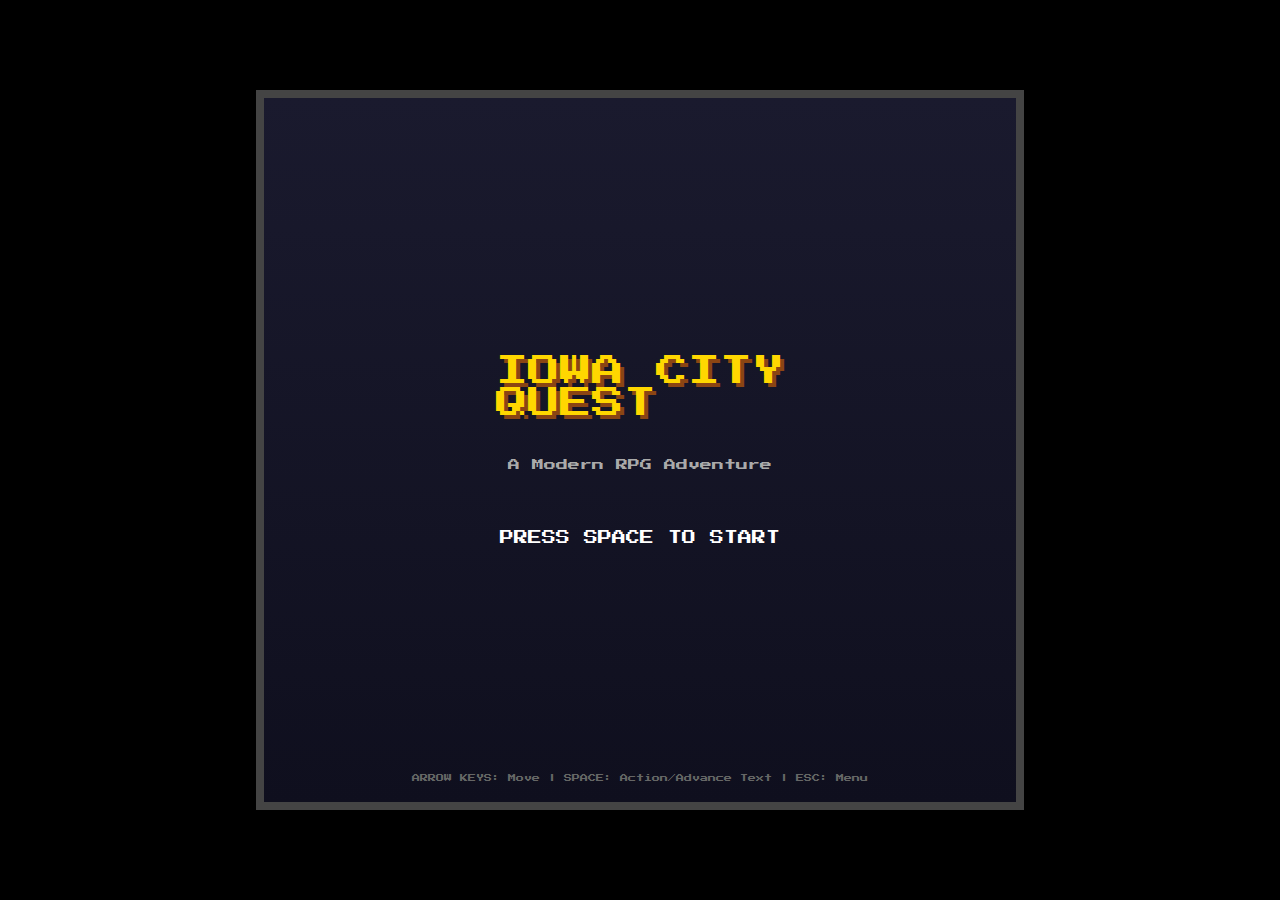
<file: index.html>
<!DOCTYPE html>
<html lang="en">
<head>
  <meta charset="UTF-8">
  <meta name="viewport" content="width=device-width, initial-scale=1.0">
  <title>Iowa City Quest - A NES RPG Adventure</title>
  <link rel="icon" type="image/svg+xml" href="data:image/svg+xml,<svg xmlns='http://www.w3.org/2000/svg' viewBox='0 0 100 100'><text y='.9em' font-size='90'>🎮</text></svg>">
  <link rel="stylesheet" href="game.css">
</head>
<body>
  <div id="game-container">
    <div id="title-screen">
      <div class="title">IOWA CITY<br>QUEST</div>
      <div class="subtitle">A Modern RPG Adventure</div>
      <div class="start-text" id="start-text">PRESS SPACE TO START</div>
      <div class="controls" id="controls-text">
        ARROW KEYS: Move | SPACE: Action/Advance Text | ESC: Menu
      </div>
    </div>
    <canvas id="game-canvas"></canvas>
  </div>
  
  <div class="mobile-controls" id="mobile-controls">
    <div class="dpad">
      <div class="dpad-btn dpad-up" data-key="up"><span class="dpad-arrow">↑</span></div>
      <div class="dpad-btn dpad-down" data-key="down"><span class="dpad-arrow">↓</span></div>
      <div class="dpad-btn dpad-left" data-key="left"><span class="dpad-arrow">↑</span></div>
      <div class="dpad-btn dpad-right" data-key="right"><span class="dpad-arrow">↑</span></div>
    </div>
    <div class="action-buttons">
      <div class="action-btn btn-action" data-key="action">A</div>
      <div class="action-btn btn-menu" data-key="menu">M</div>
    </div>
  </div>

  <script type="module" src="js/main.js"></script>
</body>
</html>
</file>
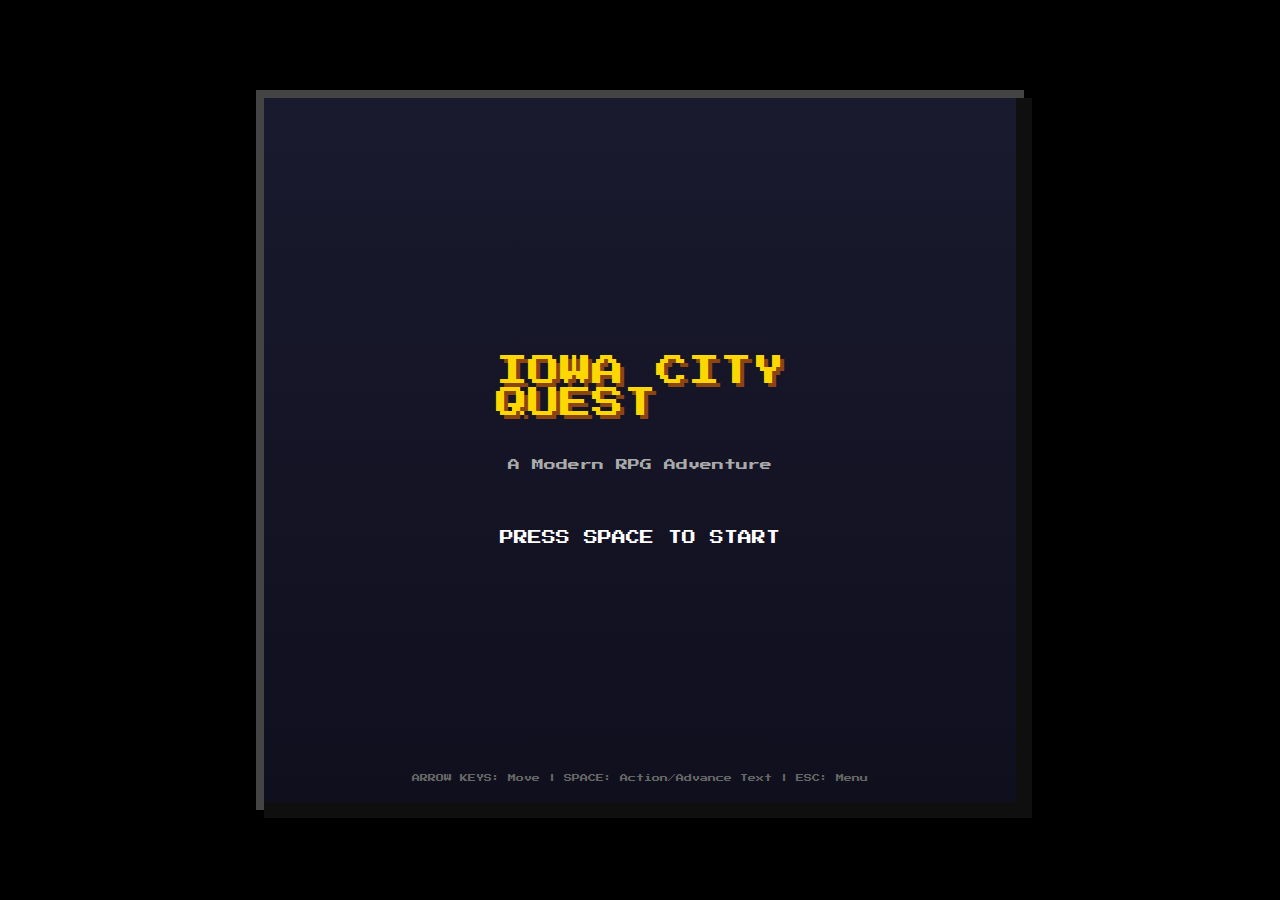
<file: iowa-city-quest.html>
<!DOCTYPE html>
<html lang="en">
<head>
  <meta charset="UTF-8">
  <meta name="viewport" content="width=device-width, initial-scale=1.0">
  <title>Iowa City Quest - A NES RPG Adventure</title>
  <style>
    @import url('https://fonts.googleapis.com/css2?family=Press+Start+2P&display=swap');
    
    * {
      margin: 0;
      padding: 0;
      box-sizing: border-box;
    }
    
    body {
      background: #000;
      display: flex;
      justify-content: center;
      align-items: center;
      min-height: 100vh;
      font-family: 'Press Start 2P', monospace;
      image-rendering: pixelated;
      image-rendering: -moz-crisp-edges;
      image-rendering: crisp-edges;
    }
    
    #game-container {
      position: relative;
      width: 768px;
      height: 720px;
      background: #000;
      border: 8px solid #444;
      box-shadow: 0 0 40px rgba(0, 0, 0, 0.8);
    }
    
    canvas {
      display: block;
      image-rendering: pixelated;
      image-rendering: -moz-crisp-edges;
      image-rendering: crisp-edges;
      -ms-interpolation-mode: nearest-neighbor;
      position: relative;
      z-index: 1;
    }
    
    @media (min-width: 769px) {
      canvas {
        width: 768px;
        height: 720px;
      }
    }
    
    @media (max-width: 768px) {
      body {
        padding: 0;
        margin: 0;
        overflow-y: auto;
        overflow-x: hidden;
        -webkit-overflow-scrolling: touch;
      }
      
      #container {
        width: 100vw;
        display: flex;
        flex-direction: column;
        align-items: center;
        padding-bottom: 220px;
      }
      
      canvas {
        width: 100vw;
        height: auto;
      }
    }
    
    .mobile-controls {
      display: none;
      position: fixed;
      bottom: 0;
      left: 0;
      right: 0;
      width: 100vw;
      height: 200px;
      background: rgba(0, 0, 0, 0.95);
      touch-action: none;
      user-select: none;
      -webkit-user-select: none;
      z-index: 1000;
    }
    
    .mobile-controls.active {
      display: block;
    }
    
    .dpad {
      position: absolute;
      left: 30px;
      top: 50%;
      transform: translateY(-50%);
      width: 120px;
      height: 120px;
    }
    
    .dpad-btn {
      position: absolute;
      width: 40px;
      height: 40px;
      background: rgba(255, 255, 255, 0.3);
      border: 2px solid rgba(255, 255, 255, 0.6);
      border-radius: 4px;
      display: flex;
      align-items: center;
      justify-content: center;
      font-size: 20px;
      color: white;
      font-weight: bold;
      touch-action: none;
      z-index: 1001;
    }
    
    .dpad-btn:active {
      background: rgba(255, 255, 255, 0.6);
    }
    
    .dpad-up { top: 0; left: 40px; }
    .dpad-down { bottom: 0; left: 40px; }
    .dpad-left { top: 40px; left: 0; }
    .dpad-right { top: 40px; right: 0; }
    
    .action-buttons {
      position: absolute;
      right: 30px;
      top: 50%;
      transform: translateY(-50%);
      width: 140px;
      height: 80px;
      z-index: 1001;
    }
    
    .action-btn {
      position: absolute;
      width: 60px;
      height: 60px;
      background: rgba(255, 200, 0, 0.4);
      border: 2px solid rgba(255, 200, 0, 0.8);
      border-radius: 50%;
      display: flex;
      align-items: center;
      justify-content: center;
      font-size: 12px;
      color: white;
      font-weight: bold;
      touch-action: none;
      font-family: 'Press Start 2P', monospace;
      z-index: 1002;
    }
    
    .action-btn:active {
      background: rgba(255, 200, 0, 0.7);
    }
    
    .btn-action { top: 10px; right: 0; }
    .btn-menu { top: 10px; right: 80px; }
    
    #title-screen {
      position: absolute;
      top: 0;
      left: 0;
      width: 100%;
      height: 100%;
      background: linear-gradient(180deg, #1a1a2e 0%, #0f0f1e 100%);
      display: flex;
      flex-direction: column;
      justify-content: center;
      align-items: center;
      color: #fff;
      z-index: 10;
      animation: fadeIn 1s;
    }
    
    #title-screen.hidden {
      display: none;
    }
    
    @keyframes fadeIn {
      from { opacity: 0; }
      to { opacity: 1; }
    }
    
    @keyframes blink {
      0%, 49% { opacity: 1; }
      50%, 100% { opacity: 0; }
    }
    
    .title {
      font-size: 32px;
      color: #ffd700;
      text-shadow: 4px 4px #8b4513;
      margin-bottom: 40px;
      animation: pulse 2s infinite;
    }
    
    @keyframes pulse {
      0%, 100% { transform: scale(1); }
      50% { transform: scale(1.05); }
    }
    
    .subtitle {
      font-size: 12px;
      color: #aaa;
      margin-bottom: 60px;
    }
    
    .start-text {
      font-size: 14px;
      color: #fff;
      animation: blink 1.5s infinite;
    }
    
    .controls {
      position: absolute;
      bottom: 20px;
      font-size: 8px;
      color: #666;
      text-align: center;
    }
  </style>
</head>
<body>
  <div id="game-container">
    <div id="title-screen">
      <div class="title">IOWA CITY<br>QUEST</div>
      <div class="subtitle">A Modern RPG Adventure</div>
      <div class="start-text" id="start-text">PRESS SPACE TO START</div>
      <div class="controls" id="controls-text">
        ARROW KEYS: Move | SPACE: Action/Advance Text | ESC: Menu
      </div>
    </div>
    <canvas id="game-canvas"></canvas>
  </div>
  
  <div class="mobile-controls" id="mobile-controls">
    <div class="dpad">
      <div class="dpad-btn dpad-up" data-key="up">↑</div>
      <div class="dpad-btn dpad-down" data-key="down">↓</div>
      <div class="dpad-btn dpad-left" data-key="left">←</div>
      <div class="dpad-btn dpad-right" data-key="right">→</div>
    </div>
    <div class="action-buttons">
      <div class="action-btn btn-action" data-key="action">A</div>
      <div class="action-btn btn-menu" data-key="menu">M</div>
    </div>
  </div>

  <script>
    const canvas = document.getElementById('game-canvas');
    const ctx = canvas.getContext('2d');
    canvas.width = 256;
    canvas.height = 240;
    
    // Disable image smoothing for crisp pixel art
    ctx.imageSmoothingEnabled = false;
    ctx.webkitImageSmoothingEnabled = false;
    ctx.mozImageSmoothingEnabled = false;
    ctx.msImageSmoothingEnabled = false;
    
    // Mobile detection
    const isMobile = /Android|webOS|iPhone|iPad|iPod|BlackBerry|IEMobile|Opera Mini/i.test(navigator.userAgent) || 
                     (window.innerWidth <= 768);
    
    // Touch controls state
    const touchControls = {
      up: false,
      down: false,
      left: false,
      right: false,
      action: false,
      menu: false
    };

    // NES Color Palette
    const COLORS = {
      black: '#0f0f0f',
      white: '#fcfcfc',
      gray: '#7c7c7c',
      darkGray: '#3c3c3c',
      blue: '#0000fc',
      lightBlue: '#3cbcfc',
      green: '#00a800',
      lightGreen: '#b8f818',
      red: '#f83800',
      pink: '#fcb4b4',
      yellow: '#fce838',
      orange: '#f87858',
      brown: '#ac7c00',
      tan: '#f8d878',
      purple: '#bc00bc',
      sky: '#00e8fc'
    };

    // Game State
    const game = {
      state: 'title', // title, explore, battle, dialogue, menu, shop, magic_trainer, yoga, cambus, food_cart
      player: {
        x: 120,
        y: 120,
        hp: 50,
        maxHp: 50,
        mp: 20,
        maxMp: 20,
        level: 1,
        exp: 0,
        gold: 100,
        name: 'Student',
        facing: 'down',
        attack: 8,
        magic: 5,
        defense: 3
      },
      map: 'downtown',
      inventory: ['Campus ID', 'Bus Pass', 'Coffee'],
      consumables: [], // New consumable items inventory
      skills: [],
      spells: ['Fire Bolt'], // Starting spell
      enemyEncounterSteps: 0,
      dialogue: null,
      battleState: null,
      menuOpen: false,
      menuSelection: 0,
      menuTab: 0, // 0=stats, 1=map, 2=items
      shopOpen: false,
      shopSelection: 0,
      magicTrainerOpen: false,
      magicTrainerSelection: 0,
      yogaOpen: false,
      yogaSelection: 0,
      cambusOpen: false,
      cambusSelection: 0,
      foodCartOpen: false,
      foodCartSelection: 0,
      currentVendor: 'Food Cart Vendor',
      itemMenuOpen: false,
      itemMenuSelection: 0,
      activeBuff: null, // { type: 'attack'/'defense'/'magic', amount: 5, turnsLeft: 3 }
      quests: [], // Active and completed quests
      textBox: null,
      animFrame: 0
    };
    
    // Shop items
    const shopItems = [
      { name: 'Potion', price: 30, effect: 'heal', amount: 30, description: 'Restores 30 HP' },
      { name: 'Energy Drink', price: 50, effect: 'healMP', amount: 20, description: 'Restores 20 MP' },
      { name: 'Textbook', price: 100, effect: 'attackUp', amount: 3, description: '+3 Attack' },
      { name: 'Lucky Charm', price: 150, effect: 'maxHpUp', amount: 20, description: '+20 Max HP' }
    ];
    
    // Magic training options
    const magicTraining = [
      { name: 'Fireball Training', price: 80, effect: 'magicUp', amount: 3, spell: 'Fireball', description: '+3 Magic, Learn Fireball' },
      { name: 'Ice Blast Training', price: 120, effect: 'magicUp', amount: 5, spell: 'Ice Blast', description: '+5 Magic, Learn Ice Blast' },
      { name: 'Thunder Training', price: 200, effect: 'magicMpUp', amount: 10, spell: 'Thunder', description: '+10 MP, Learn Thunder' },
      { name: 'Arcane Mastery', price: 300, effect: 'magicCombo', amount: 0, spell: 'Arcane Missile', description: '+5 Mag, +15 MP, Learn Arcane' }
    ];
    
    // Yoga studio defensive techniques
    const yogaTechniques = [
      { name: 'Warrior Pose', price: 60, effect: 'defenseUp', amount: 2, skill: 'Block', description: '+2 Defense, Learn Block' },
      { name: 'Tree Balance', price: 90, effect: 'defenseUp', amount: 3, skill: 'Counter', description: '+3 Defense, Learn Counter' },
      { name: 'Meditation Practice', price: 120, effect: 'hpMpCombo', amount: 0, skill: 'Regenerate', description: '+15 HP, +10 MP, Regen skill' },
      { name: 'Mindful Breathing', price: 150, effect: 'defenseUp', amount: 2, skill: 'Meditation', description: '+2 Def, MP regen skill' },
      { name: 'Advanced Flow', price: 180, effect: 'defenseCombo', amount: 5, skill: 'Dodge', description: '+5 Defense, Learn Dodge' }
    ];
    
    // Spell database
    const spellData = {
      'Fire Bolt': { type: 'attack', mpCost: 5, power: 1.2, description: 'Basic fire spell' },
      'Fireball': { type: 'attack', mpCost: 10, power: 1.8, description: 'Powerful fire attack' },
      'Ice Blast': { type: 'attack', mpCost: 12, power: 2.0, description: 'Freezing ice attack' },
      'Thunder': { type: 'attack', mpCost: 15, power: 2.5, description: 'Lightning strike' },
      'Arcane Missile': { type: 'attack', mpCost: 8, power: 1.5, description: 'Magic missile' },
      'Shield': { type: 'defense', mpCost: 8, boost: 5, duration: 2, description: 'Temporary +5 defense' },
      'Barrier': { type: 'defense', mpCost: 12, boost: 8, duration: 2, description: 'Strong +8 defense' },
      'Heal': { type: 'heal', mpCost: 10, amount: 25, description: 'Restore 25 HP' },
      'Restore': { type: 'heal', mpCost: 15, amount: 40, description: 'Restore 40 HP' }
    };
    
    // Consumable items (food cart)
    const consumableItems = [
      { name: 'Pizza Slice', price: 15, effect: 'healHP', amount: 20, description: 'Restores 20 HP', vendor: 'Food Cart Vendor' },
      { name: 'Energy Bar', price: 20, effect: 'healMP', amount: 15, description: 'Restores 15 MP', vendor: 'Food Cart Vendor' },
      { name: 'Protein Shake', price: 35, effect: 'buffAttack', amount: 5, turns: 3, description: 'Temp +5 Attack (3 turns)', vendor: 'Food Cart Vendor' },
      { name: 'Kombucha', price: 30, effect: 'buffDefense', amount: 5, turns: 3, description: 'Temp +5 Defense (3 turns)', vendor: 'Food Cart Vendor' },
      { name: 'Burrito', price: 40, effect: 'healBoth', hpAmount: 30, mpAmount: 10, description: 'Restore 30 HP & 10 MP', vendor: 'Food Cart Vendor' },
      { name: 'Green Smoothie', price: 25, effect: 'buffMagic', amount: 3, turns: 3, description: 'Temp +3 Magic (3 turns)', vendor: 'Food Cart Vendor' },
      
      // Restaurant Owner (Fine Dining)
      { name: 'Steak Dinner', price: 60, effect: 'healHP', amount: 50, description: 'Restores 50 HP', vendor: 'Restaurant Owner' },
      { name: 'Lobster Bisque', price: 55, effect: 'healMP', amount: 30, description: 'Restores 30 MP', vendor: 'Restaurant Owner' },
      { name: 'Chef Special', price: 80, effect: 'healBoth', hpAmount: 45, mpAmount: 25, description: 'Restore 45 HP & 25 MP', vendor: 'Restaurant Owner' },
      { name: 'Power Meal', price: 70, effect: 'buffAttack', amount: 8, turns: 4, description: 'Temp +8 Attack (4 turns)', vendor: 'Restaurant Owner' },
      { name: 'Focus Platter', price: 65, effect: 'buffMagic', amount: 6, turns: 4, description: 'Temp +6 Magic (4 turns)', vendor: 'Restaurant Owner' },
      
      // Chef (Asian Cuisine)
      { name: 'Ramen Bowl', price: 35, effect: 'healHP', amount: 35, description: 'Restores 35 HP', vendor: 'Chef' },
      { name: 'Boba Tea', price: 30, effect: 'healMP', amount: 20, description: 'Restores 20 MP', vendor: 'Chef' },
      { name: 'Sushi Combo', price: 50, effect: 'healBoth', hpAmount: 35, mpAmount: 15, description: 'Restore 35 HP & 15 MP', vendor: 'Chef' },
      { name: 'Spicy Curry', price: 45, effect: 'buffAttack', amount: 6, turns: 3, description: 'Temp +6 Attack (3 turns)', vendor: 'Chef' },
      { name: 'Green Tea', price: 40, effect: 'buffDefense', amount: 7, turns: 4, description: 'Temp +7 Defense (4 turns)', vendor: 'Chef' },
      
      // Bartender (The Deadwood)
      { name: 'Beer', price: 20, effect: 'healHP', amount: 15, description: 'Restores 15 HP', vendor: 'Bartender' },
      { name: 'Whiskey Shot', price: 35, effect: 'buffAttack', amount: 7, turns: 2, description: 'Temp +7 Attack (2 turns)', vendor: 'Bartender' },
      { name: 'IPA', price: 30, effect: 'healBoth', hpAmount: 20, mpAmount: 10, description: 'Restore 20 HP & 10 MP', vendor: 'Bartender' },
      { name: 'Cocktail', price: 45, effect: 'buffMagic', amount: 5, turns: 3, description: 'Temp +5 Magic (3 turns)', vendor: 'Bartender' },
      { name: 'Bar Nachos', price: 25, effect: 'healHP', amount: 25, description: 'Restores 25 HP', vendor: 'Bartender' }
    ];
    
    // Cambus routes (fast travel locations)
    const cambusRoutes = [
      { name: 'Downtown', map: 'downtown', x: 120, y: 120 },
      { name: 'Pentacrest', map: 'pentacrest', x: 120, y: 120 },
      { name: 'Main Library', map: 'library', x: 120, y: 120 },
      { name: 'Riverside Park', map: 'riverside', x: 80, y: 120 },
      { name: 'The Deadwood', map: 'deadwood', x: 96, y: 120 },
      { name: 'Northside', map: 'northside', x: 128, y: 96 }
    ];
    
    // Side Quests - Iowa City Specific
    const questDatabase = {
      // Downtown Quests
      coffee_run: {
        id: 'coffee_run',
        name: 'The Coffee Run',
        giver: 'Townie',
        location: 'downtown',
        description: 'The Townie needs his morning coffee fix. Bring him an Energy Bar from any food cart.',
        objectives: [{ type: 'bring_item', item: 'Energy Bar', amount: 1 }],
        rewards: { gold: 50, exp: 20, item: 'Burrito' },
        dialogue: {
          offer: ['I desperately need caffeine!', 'Can you grab me an Energy Bar?', "I'll make it worth your while!"],
          progress: ['Any luck finding that Energy Bar?'],
          complete: ['YES! You are a lifesaver!', 'Here, take this as thanks!']
        }
      },
      
      // Pentacrest Quests
      campus_tour: {
        id: 'campus_tour',
        name: 'Campus Tour Guide',
        giver: 'Professor',
        location: 'pentacrest',
        description: 'The Professor needs you to visit all major campus locations for a research survey.',
        objectives: [
          { type: 'visit_location', location: 'library', visited: false },
          { type: 'visit_location', location: 'riverside', visited: false },
          { type: 'visit_location', location: 'deadwood', visited: false }
        ],
        rewards: { gold: 100, exp: 50, spell: 'Shield' },
        dialogue: {
          offer: ["I'm conducting campus research.", 'Visit the Library, Riverside, and Deadwood.', 'Report back when done!'],
          progress: ['Keep exploring campus!', 'Visit all three locations.'],
          complete: ['Excellent fieldwork!', 'This will help my research greatly.', 'Take this reward!']
        }
      },
      
      // Library Quest
      overdue_books: {
        id: 'overdue_books',
        name: 'The Overdue Books',
        giver: 'Researcher',
        location: 'library',
        description: 'Defeat 5 Late Assignment enemies to clear the overdue book backlog.',
        objectives: [{ type: 'defeat_enemy', enemy: 'Late Assignment', count: 0, needed: 5 }],
        rewards: { gold: 75, exp: 40, maxMp: 10 },
        dialogue: {
          offer: ['These Late Assignments are everywhere!', 'Help me clear them out.', 'Defeat 5 of them!'],
          progress: ['Still working on those assignments?'],
          complete: ['Finally! The library is clear!', 'Thank you so much!']
        }
      },
      
      // Riverside Quest  
      river_cleanup: {
        id: 'river_cleanup',
        name: 'River Cleanup Crew',
        giver: 'Jogger',
        location: 'riverside',
        description: 'Clear out 3 Raccoons that have been making a mess in the park.',
        objectives: [{ type: 'defeat_enemy', enemy: 'Raccoon', count: 0, needed: 3 }],
        rewards: { gold: 60, exp: 30, item: 'Green Smoothie' },
        dialogue: {
          offer: ['These raccoons are destroying the park!', 'Can you help get rid of them?', 'We need to defeat 3 of them.'],
          progress: ['Thanks for helping with the raccoons!'],
          complete: ['The park is so much cleaner now!', 'Here is your reward!']
        }
      },
      
      // Deadwood Quest
      bar_tab: {
        id: 'bar_tab',
        name: 'Settling the Tab',
        giver: 'Regular',
        location: 'deadwood',
        description: 'The Regular owes money. Collect 200 gold from battles and help him pay his tab.',
        objectives: [{ type: 'collect_gold', amount: 0, needed: 200 }],
        rewards: { gold: 50, exp: 35, item: 'Whiskey Shot' },
        dialogue: {
          offer: ["I'm a bit short on cash...", 'If you can spare 200 gold,', "I'll give you something special!"],
          progress: ['Working on getting that gold?'],
          complete: ['You are a true friend!', 'Drinks on me... well, soon!']
        }
      },
      
      // Northside Quest
      food_critic_challenge: {
        id: 'food_critic_challenge',
        name: 'The Food Critic Challenge',
        giver: 'Food Critic',
        location: 'northside',
        description: 'Buy food from all three Northside vendors to complete the tasting challenge.',
        objectives: [
          { type: 'buy_from_vendor', vendor: 'Restaurant Owner', bought: false },
          { type: 'buy_from_vendor', vendor: 'Chef', bought: false },
          { type: 'buy_from_vendor', vendor: 'Food Cart Vendor', bought: false }
        ],
        rewards: { gold: 120, exp: 60, maxHp: 15 },
        dialogue: {
          offer: ['Want to join my food tour?', 'Buy something from each vendor here.', "I'll reward your refined palate!"],
          progress: ['Keep sampling the local cuisine!'],
          complete: ['Exquisite taste!', 'You truly appreciate good food!']
        }
      },
      
      // Student Quest
      study_buddy: {
        id: 'study_buddy',
        name: 'Study Buddy Needed',
        giver: 'Student',
        location: 'pentacrest',
        description: 'Defeat 2 Midterm Exams and 1 Final Boss to help the student pass their classes.',
        objectives: [
          { type: 'defeat_enemy', enemy: 'Midterm Exam', count: 0, needed: 2 },
          { type: 'defeat_enemy', enemy: 'Final Boss: Thesis', count: 0, needed: 1 }
        ],
        rewards: { gold: 150, exp: 100, skill: 'Scholar' },
        dialogue: {
          offer: ["I'm drowning in exams!", 'Help me defeat these academic monsters!', '2 Midterms and 1 Thesis!'],
          progress: ['Still fighting those exams?', 'Good luck!'],
          complete: ['WE PASSED!', 'You are an amazing study buddy!', 'Take this reward!']
        }
      },
      
      // Artist Quest
      inspiration_quest: {
        id: 'inspiration_quest',
        name: 'Seeking Inspiration',
        giver: 'Artist',
        location: 'riverside',
        description: 'Reach level 5 to inspire the artist with your heroic journey.',
        objectives: [{ type: 'reach_level', level: 5 }],
        rewards: { gold: 100, exp: 0, item: 'Chef Special' },
        dialogue: {
          offer: ['I need artistic inspiration!', 'Become a true hero - reach level 5!', "Your journey will inspire my art!"],
          progress: ['Keep growing stronger!', 'Your journey inspires me already.'],
          complete: ['You have become legendary!', 'This is exactly what I needed!', 'Thank you!']
        }
      }
    };

    // Maps
    const maps = {
      downtown: {
        width: 16,
        height: 15,
        tiles: [
          [2,2,2,2,2,2,2,2,2,2,2,2,2,2,2,2],
          [2,1,1,1,1,1,1,1,1,1,1,1,1,1,1,2],
          [2,1,0,0,0,0,0,0,0,0,0,0,0,0,1,2],
          [2,1,0,3,3,3,3,0,0,3,3,3,3,0,1,2],
          [2,1,0,3,3,3,3,0,0,3,3,3,3,0,1,2],
          [2,1,0,0,0,0,0,0,0,0,0,0,0,0,1,2],
          [2,1,1,1,1,0,0,0,0,0,0,1,1,1,1,2],
          [2,1,0,0,0,0,0,0,0,0,0,0,0,0,1,2],
          [2,1,0,3,3,3,3,0,0,3,3,3,3,0,1,2],
          [2,1,0,3,3,3,3,0,0,3,3,3,3,0,1,2],
          [2,1,0,0,0,0,0,0,0,0,0,0,0,0,1,2],
          [2,1,1,1,1,1,1,0,0,1,1,1,1,1,1,2],
          [2,1,0,0,0,0,0,0,0,0,0,0,0,0,1,2],
          [2,1,1,1,1,1,1,1,1,1,1,1,1,1,1,2],
          [2,2,2,2,2,2,2,2,2,2,2,2,2,2,2,2]
        ],
        npcs: [
          { x: 48, y: 64, name: 'Barista', type: 'healer', dialogue: ['Welcome to Iowa City!', 'Coffee is life here.', 'Free refill! HP & MP restored!'] },
          { x: 192, y: 96, name: 'Townie', hasQuest: 'coffee_run', dialogue: ['The Pentacrest is north.', 'Just walk to the top edge!', 'Watch out for homework monsters!'] },
          { x: 128, y: 160, name: 'Shop Owner', type: 'shop', dialogue: ['Welcome to the shop!', 'Buy something!'] },
          { x: 64, y: 160, name: 'Yoga Instructor', type: 'yoga', dialogue: ['Find your center.', 'Learn defensive techniques!'] },
          { x: 208, y: 120, name: 'Bus Stop', type: 'cambus', isSign: true, dialogue: ['Cambus Stop'] },
          { x: 160, y: 96, name: 'Food Cart Vendor', type: 'food_cart', dialogue: ['Hot food here!', 'Get your snacks!'] }
        ],
        name: 'Downtown Iowa City',
        exits: [
          { x: 120, y: 16, toMap: 'pentacrest', toX: 120, toY: 208, direction: 'up' },
          { x: 16, y: 120, toMap: 'riverside', toX: 224, toY: 120, direction: 'left' },
          { x: 240, y: 64, toMap: 'deadwood', toX: 32, toY: 112, direction: 'right' },
          { x: 128, y: 224, toMap: 'northside', toX: 128, toY: 48, direction: 'down' }
        ]
      },
      pentacrest: {
        width: 16,
        height: 15,
        tiles: [
          [2,2,2,2,2,2,2,2,2,2,2,2,2,2,2,2],
          [2,1,1,1,1,1,1,1,1,1,1,1,1,1,1,2],
          [2,1,2,2,2,2,2,2,2,2,2,2,2,2,1,2],
          [2,1,2,3,3,3,3,2,2,3,3,3,3,2,1,2],
          [2,1,2,3,3,3,3,2,2,3,3,3,3,2,1,2],
          [2,1,2,2,2,2,2,2,2,2,2,2,2,2,1,2],
          [2,1,1,1,1,1,1,2,2,1,1,1,1,1,1,2],
          [2,1,2,2,2,2,2,2,2,2,2,2,2,2,1,2],
          [2,1,2,3,3,3,3,2,2,3,3,3,3,2,1,2],
          [2,1,2,3,3,3,3,2,2,3,3,3,3,2,1,2],
          [2,1,2,2,2,2,2,2,2,2,2,2,2,2,1,2],
          [2,1,1,1,1,1,1,1,1,1,1,1,1,1,1,2],
          [2,1,0,0,0,0,0,0,0,0,0,0,0,0,1,2],
          [2,1,1,1,1,1,1,1,1,1,1,1,1,1,1,2],
          [2,2,2,2,2,2,2,2,2,2,2,2,2,2,2,2]
        ],
        npcs: [
          { x: 128, y: 80, name: 'Professor', hasQuest: 'campus_tour', dialogue: ['Welcome to the Pentacrest!', 'This is the heart of campus.', 'Study hard!'] },
          { x: 64, y: 112, name: 'Student', hasQuest: 'study_buddy', dialogue: ['I have so much homework...', 'Good luck out there!'] },
          { x: 224, y: 112, name: 'Bus Stop', type: 'cambus', isSign: true, dialogue: ['Cambus Stop'] },
          { x: 192, y: 144, name: 'Food Cart Vendor', type: 'food_cart', dialogue: ['Fresh snacks!', 'Fuel up!'] }
        ],
        name: 'The Pentacrest',
        grassWalkable: true,
        exits: [
          { x: 120, y: 224, toMap: 'downtown', toX: 120, toY: 32, direction: 'down' },
          { x: 240, y: 120, toMap: 'library', toX: 32, toY: 120, direction: 'right' }
        ]
      },
      library: {
        width: 16,
        height: 15,
        tiles: [
          [3,3,3,3,3,3,3,3,3,3,3,3,3,3,3,3],
          [3,1,1,1,1,1,1,1,1,1,1,1,1,1,1,3],
          [3,1,4,4,4,4,1,1,1,1,4,4,4,4,1,3],
          [3,1,4,4,4,4,1,1,1,1,4,4,4,4,1,3],
          [3,1,1,1,1,1,1,1,1,1,1,1,1,1,1,3],
          [3,1,4,4,4,4,1,1,1,1,4,4,4,4,1,3],
          [3,1,4,4,4,4,1,1,1,1,4,4,4,4,1,3],
          [3,1,1,1,1,1,1,1,1,1,1,1,1,1,1,3],
          [3,1,4,4,4,4,1,1,1,1,4,4,4,4,1,3],
          [3,1,4,4,4,4,1,1,1,1,4,4,4,4,1,3],
          [3,1,1,1,1,1,1,1,1,1,1,1,1,1,1,3],
          [3,1,4,4,4,4,1,1,1,1,4,4,4,4,1,3],
          [3,1,4,4,4,4,1,1,1,1,4,4,4,4,1,3],
          [3,1,1,1,1,1,1,1,1,1,1,1,1,1,1,3],
          [3,3,3,3,3,3,3,3,3,3,3,3,3,3,3,3]
        ],
        npcs: [
          { x: 128, y: 64, name: 'Librarian', type: 'magic_trainer', dialogue: ['Shhhh! This is a library.', 'I can teach you magic...', 'For a price.'] },
          { x: 80, y: 120, name: 'Researcher', hasQuest: 'overdue_books', dialogue: ['So many books...', 'Knowledge is power!'] },
          { x: 48, y: 120, name: 'Bus Stop', type: 'cambus', isSign: true, dialogue: ['Cambus Stop'] }
        ],
        name: 'Main Library',
        exits: [
          { x: 16, y: 120, toMap: 'pentacrest', toX: 224, toY: 120, direction: 'left' }
        ]
      },
      riverside: {
        width: 16,
        height: 15,
        tiles: [
          [2,2,2,2,2,2,2,2,2,2,2,2,2,2,2,2],
          [2,2,2,2,2,1,1,1,1,1,1,2,2,2,2,2],
          [2,2,2,2,2,1,1,1,1,1,1,2,2,2,2,2],
          [2,2,2,2,2,1,1,1,1,1,1,5,5,5,5,5],
          [2,2,2,2,2,1,1,1,1,1,1,5,5,5,5,5],
          [2,2,1,1,1,1,1,1,1,1,1,5,5,5,5,5],
          [2,1,1,1,1,1,1,1,1,1,1,5,5,5,5,5],
          [2,1,1,1,1,1,1,1,1,1,0,0,0,0,0,0],
          [2,1,1,1,1,1,1,1,1,1,1,5,5,5,5,5],
          [2,2,1,1,1,1,1,1,1,1,1,5,5,5,5,5],
          [2,2,2,2,1,1,1,1,1,1,1,5,5,5,5,5],
          [2,2,2,2,2,1,1,1,1,1,1,5,5,5,5,5],
          [2,2,2,2,2,1,1,1,1,1,1,5,5,5,5,5],
          [2,2,2,2,2,1,1,1,1,1,1,2,2,2,2,2],
          [2,2,2,2,2,2,2,2,2,2,2,2,2,2,2,2]
        ],
        npcs: [
          { x: 64, y: 80, name: 'Jogger', hasQuest: 'river_cleanup', dialogue: ['Nice day for a run!', 'The Iowa River is beautiful.'] },
          { x: 128, y: 120, name: 'Artist', hasQuest: 'inspiration_quest', dialogue: ['I come here for inspiration.', 'The riverside is peaceful.'] },
          { x: 48, y: 120, name: 'Yoga Instructor', type: 'yoga', dialogue: ['Breathe in...', 'Learn peace and defense.'] },
          { x: 32, y: 112, name: 'Bus Stop', type: 'cambus', isSign: true, dialogue: ['Cambus Stop'] },
          { x: 96, y: 80, name: 'Food Cart Vendor', type: 'food_cart', dialogue: ['Park snacks!', 'Healthy eats!'] }
        ],
        name: 'Iowa River Park',
        grassWalkable: true,
        exits: [
          { x: 240, y: 120, toMap: 'downtown', toX: 32, toY: 120, direction: 'right' }
        ]
      },
      deadwood: {
        width: 16,
        height: 15,
        tiles: [
          [2,2,2,2,2,2,2,2,2,2,2,2,2,2,2,2],
          [2,2,2,2,2,2,2,2,2,2,2,2,2,2,2,2],
          [2,2,3,3,3,3,3,3,3,3,3,3,3,3,2,2],
          [2,2,3,1,1,1,1,1,1,1,1,1,1,3,2,2],
          [2,2,3,1,1,1,1,1,1,1,1,1,1,3,2,2],
          [2,2,3,1,1,4,4,4,1,1,1,1,1,3,2,2],
          [2,2,3,1,1,4,4,4,1,1,1,1,1,3,2,2],
          [0,0,0,1,1,1,1,1,1,1,1,1,1,3,2,2],
          [2,2,3,1,1,1,1,1,1,1,1,1,1,3,2,2],
          [2,2,3,1,1,1,1,1,1,1,1,1,1,3,2,2],
          [2,2,3,1,1,1,1,1,1,1,1,1,1,3,2,2],
          [2,2,3,3,3,3,3,3,3,3,3,3,3,3,2,2],
          [2,2,2,2,2,2,2,2,2,2,2,2,2,2,2,2],
          [2,2,2,2,2,2,2,2,2,2,2,2,2,2,2,2],
          [2,2,2,2,2,2,2,2,2,2,2,2,2,2,2,2]
        ],
        npcs: [
          { x: 96, y: 64, name: 'Bartender', type: 'food_cart', dialogue: ['Welcome to The Deadwood!', 'What can I get you?'] },
          { x: 64, y: 112, name: 'Regular', hasQuest: 'bar_tab', dialogue: ['This place has been here forever.', 'Best bar in Iowa City!'] },
          { x: 144, y: 96, name: 'Pool Player', dialogue: ['Wanna play a game?', 'I come here every weekend.'] },
          { x: 176, y: 64, name: 'Food Cart Vendor', type: 'food_cart', dialogue: ['Bar snacks!', 'Get your munchies!'] },
          { x: 32, y: 112, name: 'Bus Stop', type: 'cambus', isSign: true, dialogue: ['Cambus Stop'] }
        ],
        name: 'The Deadwood',
        grassWalkable: false,
        exits: [
          { x: 16, y: 112, toMap: 'downtown', toX: 224, toY: 64, direction: 'left' }
        ]
      },
      northside: {
        width: 16,
        height: 15,
        tiles: [
          [2,2,2,2,2,2,2,0,0,2,2,2,2,2,2,2],
          [2,2,2,2,2,2,2,0,0,2,2,2,2,2,2,2],
          [2,2,0,0,0,0,0,0,0,0,0,0,0,0,2,2],
          [2,2,0,3,3,3,0,3,3,3,0,3,3,0,2,2],
          [2,2,0,3,3,3,0,3,3,3,0,3,3,0,2,2],
          [2,2,0,3,3,3,0,3,3,3,0,3,3,0,2,2],
          [2,2,0,0,0,0,0,0,0,0,0,0,0,0,2,2],
          [2,2,0,3,3,3,0,3,3,3,0,3,3,0,2,2],
          [2,2,0,3,3,3,0,3,3,3,0,3,3,0,2,2],
          [2,2,0,3,3,3,0,3,3,3,0,3,3,0,2,2],
          [2,2,0,0,0,0,0,0,0,0,0,0,0,0,2,2],
          [2,2,2,2,2,2,2,2,2,2,2,2,2,2,2,2],
          [2,2,2,2,2,2,2,2,2,2,2,2,2,2,2,2],
          [2,2,2,2,2,2,2,2,2,2,2,2,2,2,2,2],
          [2,2,2,2,2,2,2,2,2,2,2,2,2,2,2,2]
        ],
        npcs: [
          { x: 64, y: 48, name: 'Restaurant Owner', type: 'food_cart', dialogue: ['Best food in town!', 'Fresh ingredients daily!'] },
          { x: 128, y: 48, name: 'Chef', dialogue: ['The kitchen is busy tonight!', 'Everything is made to order.'] },
          { x: 192, y: 64, name: 'Food Cart Vendor', type: 'food_cart', dialogue: ['Street tacos!', 'Authentic flavors!'] },
          { x: 96, y: 112, name: 'Diner', dialogue: ['The ramen here is amazing!', 'You should try it.'] },
          { x: 160, y: 128, name: 'Food Critic', hasQuest: 'food_critic_challenge', dialogue: ['I review all the restaurants.', 'Northside has the best variety.'] },
          { x: 224, y: 96, name: 'Bus Stop', type: 'cambus', isSign: true, dialogue: ['Cambus Stop'] }
        ],
        name: 'Northside',
        grassWalkable: false,
        exits: [
          { x: 128, y: 16, toMap: 'downtown', toX: 128, toY: 208, direction: 'up' }
        ]
      }
    };

    // Tile colors (0=road, 1=sidewalk, 2=grass, 3=building)
    // Tile colors (0=road, 1=sidewalk, 2=grass, 3=building, 4=bookshelf, 5=water)
    const tileColors = [COLORS.darkGray, COLORS.gray, COLORS.green, COLORS.brown, COLORS.orange, COLORS.lightBlue];

    // Enemies
    const enemies = [
      { 
        name: 'Parking Meter', 
        hp: 15, 
        maxHp: 15, 
        attack: 3, 
        exp: 10, 
        gold: 25, 
        color: COLORS.gray,
        outdoor: true,
        specialAttack: null
      },
      { 
        name: 'Late Assignment', 
        hp: 20, 
        maxHp: 20, 
        attack: 5, 
        exp: 15, 
        gold: 35, 
        color: COLORS.red,
        outdoor: false,
        specialAttack: null
      },
      { 
        name: 'Midterm Exam', 
        hp: 30, 
        maxHp: 30, 
        attack: 8, 
        exp: 25, 
        gold: 50, 
        color: COLORS.purple,
        outdoor: false,
        specialAttack: { name: 'Stress Wave', damage: 12, mpCost: 0 }
      },
      { 
        name: 'Group Project', 
        hp: 45, 
        maxHp: 45, 
        attack: 12, 
        exp: 40, 
        gold: 75, 
        color: COLORS.orange,
        outdoor: false,
        specialAttack: { name: 'Deadline Pressure', damage: 18, mpCost: 0 }
      },
      { 
        name: 'Raccoon', 
        hp: 25, 
        maxHp: 25, 
        attack: 7, 
        exp: 20, 
        gold: 30, 
        color: COLORS.darkGray,
        outdoor: true,
        specialAttack: { name: 'Trash Attack', damage: 10, mpCost: 0 }
      },
      { 
        name: 'Coffee Withdrawal', 
        hp: 35, 
        maxHp: 35, 
        attack: 10, 
        exp: 30, 
        gold: 60, 
        color: COLORS.brown,
        outdoor: false,
        specialAttack: { name: 'Fatigue', damage: 15, mpCost: 0, effect: 'drainMP', drainAmount: 5 }
      },
      { 
        name: 'Final Boss: Thesis', 
        hp: 100, 
        maxHp: 100, 
        attack: 20, 
        exp: 100, 
        gold: 200, 
        color: COLORS.blue,
        outdoor: false,
        specialAttack: { name: 'Citation Storm', damage: 30, mpCost: 0 }
      }
    ];

    // Input handling
    const keys = {};
    let lastKeyTime = 0;
    const keyDelay = 150;
    let spacePressed = false;
    
    // Mobile touch control setup
    if (isMobile) {
      document.getElementById('mobile-controls').classList.add('active');
      
      // Update title screen text for mobile
      document.getElementById('start-text').textContent = 'PRESS A BUTTON TO START';
      document.getElementById('controls-text').textContent = 'D-PAD: Move | A: Action | M: Menu';
      
      // Handle touch events for virtual buttons
      document.querySelectorAll('.dpad-btn, .action-btn').forEach(btn => {
        btn.addEventListener('touchstart', (e) => {
          e.preventDefault();
          e.stopPropagation();
          const key = btn.dataset.key;
          
          if (key === 'up') keys['ArrowUp'] = true;
          else if (key === 'down') keys['ArrowDown'] = true;
          else if (key === 'left') keys['ArrowLeft'] = true;
          else if (key === 'right') keys['ArrowRight'] = true;
          else if (key === 'action') {
            keys[' '] = true;
            spacePressed = true;
            
            // Handle title screen start on mobile
            if (game.state === 'title') {
              document.getElementById('title-screen').classList.add('hidden');
              game.state = 'explore';
            }
          }
          else if (key === 'menu') keys['Escape'] = true;
        });
        
        btn.addEventListener('touchend', (e) => {
          e.preventDefault();
          e.stopPropagation();
          const key = btn.dataset.key;
          
          if (key === 'up') keys['ArrowUp'] = false;
          else if (key === 'down') keys['ArrowDown'] = false;
          else if (key === 'left') keys['ArrowLeft'] = false;
          else if (key === 'right') keys['ArrowRight'] = false;
          else if (key === 'action') {
            keys[' '] = false;
            spacePressed = false;
          }
          else if (key === 'menu') keys['Escape'] = false;
        });
        
        btn.addEventListener('touchcancel', (e) => {
          const key = btn.dataset.key;
          
          if (key === 'up') keys['ArrowUp'] = false;
          else if (key === 'down') keys['ArrowDown'] = false;
          else if (key === 'left') keys['ArrowLeft'] = false;
          else if (key === 'right') keys['ArrowRight'] = false;
          else if (key === 'action') {
            keys[' '] = false;
            spacePressed = false;
          }
          else if (key === 'menu') keys['Escape'] = false;
        });
      });
      
      // Prevent scrolling only on the control area
      document.getElementById('mobile-controls').addEventListener('touchmove', (e) => {
        e.preventDefault();
      }, { passive: false });
    }

    document.addEventListener('keydown', (e) => {
      if (e.key === ' ') {
        if (spacePressed) return; // Prevent multiple space presses
        spacePressed = true;
      }
      keys[e.key] = true;
      
      if (game.state === 'title' && e.key === ' ') {
        document.getElementById('title-screen').classList.add('hidden');
        game.state = 'explore';
      }
    });

    document.addEventListener('keyup', (e) => {
      keys[e.key] = false;
      if (e.key === ' ') {
        spacePressed = false;
      }
    });

    function handleInput() {
      const now = Date.now();
      
      // Special handling for cambus menu - arrow keys should work immediately
      if (game.state === 'cambus') {
        if (keys['ArrowUp']) {
          game.cambusSelection = Math.max(0, game.cambusSelection - 1);
          keys['ArrowUp'] = false; // Prevent repeat
        }
        if (keys['ArrowDown']) {
          game.cambusSelection = Math.min(cambusRoutes.length, game.cambusSelection + 1);
          keys['ArrowDown'] = false; // Prevent repeat
        }
        if (keys[' '] && now - lastKeyTime > keyDelay) {
          handleCambusTravel();
          lastKeyTime = now;
        }
        if (keys['Escape'] && now - lastKeyTime > keyDelay) {
          game.state = 'explore';
          game.cambusOpen = false;
          lastKeyTime = now;
        }
        return;
      }
      
      if (now - lastKeyTime < keyDelay) return;

      if (game.state === 'explore') {
        const speed = 16;
        let newX = game.player.x;
        let newY = game.player.y;
        let moved = false;

        // Only allow movement if menu is closed
        if (!game.menuOpen) {
          if (keys['ArrowUp']) {
            newY -= speed;
            game.player.facing = 'up';
            moved = true;
          }
          if (keys['ArrowDown']) {
            newY += speed;
            game.player.facing = 'down';
            moved = true;
          }
          if (keys['ArrowLeft']) {
            newX -= speed;
            game.player.facing = 'left';
            moved = true;
          }
          if (keys['ArrowRight']) {
            newX += speed;
            game.player.facing = 'right';
            moved = true;
          }
        }

        if (moved) {
          if (!checkCollision(newX, newY)) {
            game.player.x = newX;
            game.player.y = newY;
            lastKeyTime = now;
            game.enemyEncounterSteps++;
            
            // Check for map transitions
            checkMapTransition();
            
            // Update quest progress for location visits
            updateQuestProgress('visit_location', game.map);
            
            // Random encounters
            if (game.enemyEncounterSteps > 10 && Math.random() < 0.15) {
              startBattle();
              game.enemyEncounterSteps = 0;
            }
          }
        }

        if (keys[' ']) {
          if (now - lastKeyTime > keyDelay && !game.menuOpen) {
            const npc = checkNPCInteraction();
            if (npc) {
              if (npc.type === 'shop') {
                openShop();
              } else if (npc.type === 'healer') {
                healPlayer();
              } else if (npc.type === 'magic_trainer') {
                openMagicTrainer();
              } else if (npc.type === 'yoga') {
                openYoga();
              } else if (npc.type === 'cambus') {
                openCambus();
              } else if (npc.type === 'food_cart') {
                openFoodCart();
              }
            }
            lastKeyTime = now;
          }
        }

        if (keys['Escape']) {
          game.menuOpen = !game.menuOpen;
          if (game.menuOpen) {
            game.menuSelection = 0;
            game.menuTab = 0;
          }
          lastKeyTime = now;
        }
        
        if (game.menuOpen) {
          if (keys['ArrowLeft']) {
            game.menuTab = Math.max(0, game.menuTab - 1);
            lastKeyTime = now;
          }
          if (keys['ArrowRight']) {
            game.menuTab = Math.min(2, game.menuTab + 1);
            lastKeyTime = now;
          }
          if (keys['ArrowUp'] && game.menuTab === 2) {
            game.itemMenuSelection = Math.max(0, game.itemMenuSelection - 1);
            lastKeyTime = now;
          }
          if (keys['ArrowDown'] && game.menuTab === 2) {
            game.itemMenuSelection = Math.min(game.consumables.length - 1, game.itemMenuSelection + 1);
            lastKeyTime = now;
          }
          if (keys[' '] && game.menuTab === 2 && game.consumables.length > 0) {
            if (now - lastKeyTime > keyDelay) {
              useItemFromMenu();
              lastKeyTime = now;
            }
          }
        }
      } else if (game.state === 'dialogue') {
        if (keys[' ']) {
          if (now - lastKeyTime > keyDelay) {
            advanceDialogue();
            lastKeyTime = now;
          }
        }
      } else if (game.state === 'battle') {
        if (game.battleState.inSpellMenu) {
          // Spell menu navigation
          if (keys['ArrowUp']) {
            game.battleState.selectedSpell = Math.max(0, game.battleState.selectedSpell - 1);
            lastKeyTime = now;
          }
          if (keys['ArrowDown']) {
            game.battleState.selectedSpell = Math.min(game.spells.length, game.battleState.selectedSpell + 1);
            lastKeyTime = now;
          }
          if (keys[' ']) {
            if (now - lastKeyTime > keyDelay) {
              executeSpell();
              lastKeyTime = now;
            }
          }
          if (keys['Escape']) {
            game.battleState.inSpellMenu = false;
            game.battleState.selectedSpell = 0;
            lastKeyTime = now;
          }
        } else if (game.battleState.inItemMenu) {
          // Item menu navigation
          if (keys['ArrowUp']) {
            game.battleState.selectedItem = Math.max(0, game.battleState.selectedItem - 1);
            lastKeyTime = now;
          }
          if (keys['ArrowDown']) {
            game.battleState.selectedItem = Math.min(game.consumables.length, game.battleState.selectedItem + 1);
            lastKeyTime = now;
          }
          if (keys[' ']) {
            if (now - lastKeyTime > keyDelay) {
              useItemInBattle();
              lastKeyTime = now;
            }
          }
          if (keys['Escape']) {
            game.battleState.inItemMenu = false;
            game.battleState.selectedItem = 0;
            lastKeyTime = now;
          }
        } else {
          // Main battle menu
          if (keys['ArrowUp']) {
            game.battleState.selectedAction = Math.max(0, game.battleState.selectedAction - 1);
            lastKeyTime = now;
          }
          if (keys['ArrowDown']) {
            game.battleState.selectedAction = Math.min(3, game.battleState.selectedAction + 1);
            lastKeyTime = now;
          }
          if (keys[' ']) {
            if (now - lastKeyTime > keyDelay) {
              executeBattleAction();
              lastKeyTime = now;
            }
          }
        }
      } else if (game.state === 'shop') {
        if (keys['ArrowUp']) {
          game.shopSelection = Math.max(0, game.shopSelection - 1);
          lastKeyTime = now;
        }
        if (keys['ArrowDown']) {
          game.shopSelection = Math.min(shopItems.length, game.shopSelection + 1);
          lastKeyTime = now;
        }
        if (keys[' ']) {
          if (now - lastKeyTime > keyDelay) {
            handleShopPurchase();
            lastKeyTime = now;
          }
        }
        if (keys['Escape']) {
          game.state = 'explore';
          game.shopOpen = false;
          lastKeyTime = now;
        }
      } else if (game.state === 'magic_trainer') {
        if (keys['ArrowUp']) {
          game.magicTrainerSelection = Math.max(0, game.magicTrainerSelection - 1);
          lastKeyTime = now;
        }
        if (keys['ArrowDown']) {
          game.magicTrainerSelection = Math.min(magicTraining.length, game.magicTrainerSelection + 1);
          lastKeyTime = now;
        }
        if (keys[' ']) {
          if (now - lastKeyTime > keyDelay) {
            handleMagicTraining();
            lastKeyTime = now;
          }
        }
        if (keys['Escape']) {
          game.state = 'explore';
          game.magicTrainerOpen = false;
          lastKeyTime = now;
        }
      } else if (game.state === 'yoga') {
        if (keys['ArrowUp']) {
          game.yogaSelection = Math.max(0, game.yogaSelection - 1);
          lastKeyTime = now;
        }
        if (keys['ArrowDown']) {
          game.yogaSelection = Math.min(yogaTechniques.length, game.yogaSelection + 1);
          lastKeyTime = now;
        }
        if (keys[' ']) {
          if (now - lastKeyTime > keyDelay) {
            handleYogaTraining();
            lastKeyTime = now;
          }
        }
        if (keys['Escape']) {
          game.state = 'explore';
          game.yogaOpen = false;
          lastKeyTime = now;
        }
      } else if (game.state === 'food_cart') {
        const vendorItems = consumableItems.filter(item => item.vendor === game.currentVendor);
        
        if (keys['ArrowUp']) {
          game.foodCartSelection = Math.max(0, game.foodCartSelection - 1);
          lastKeyTime = now;
        }
        if (keys['ArrowDown']) {
          game.foodCartSelection = Math.min(vendorItems.length, game.foodCartSelection + 1);
          lastKeyTime = now;
        }
        if (keys[' ']) {
          if (now - lastKeyTime > keyDelay) {
            handleFoodCartPurchase();
            lastKeyTime = now;
          }
        }
        if (keys['Escape']) {
          game.state = 'explore';
          game.foodCartOpen = false;
          lastKeyTime = now;
        }
      }
    }
    
    function openFoodCart() {
      const npc = checkNPCInteraction();
      game.state = 'food_cart';
      game.foodCartOpen = true;
      game.foodCartSelection = 0;
      game.currentVendor = npc ? npc.name : 'Food Cart Vendor';
    }

    function checkMapTransition() {
      const map = maps[game.map];
      if (!map.exits) return;
      
      for (let exit of map.exits) {
        const dist = Math.sqrt((game.player.x - exit.x) ** 2 + (game.player.y - exit.y) ** 2);
        if (dist < 20) {
          game.map = exit.toMap;
          game.player.x = exit.toX;
          game.player.y = exit.toY;
          game.enemyEncounterSteps = 0;
          return;
        }
      }
    }
    
    function checkCollision(x, y) {
      const tileX = Math.floor(x / 16);
      const tileY = Math.floor(y / 16);
      const map = maps[game.map];
      
      if (tileX < 0 || tileX >= map.width || tileY < 0 || tileY >= map.height) {
        return true;
      }
      
      const tile = map.tiles[tileY][tileX];
      
      // Roads (0) and sidewalks (1) are always walkable
      if (tile === 0 || tile === 1) {
        return false;
      }
      
      // Buildings, bookshelves, and water are always solid
      if (tile === 3 || tile === 4 || tile === 5) {
        return true;
      }
      
      // Grass (2) is walkable only if the map allows it
      if (tile === 2) {
        return !map.grassWalkable;
      }
      
      return false;
    }

    function checkNPCInteraction() {
      const map = maps[game.map];
      for (let npc of map.npcs) {
        const dist = Math.sqrt((game.player.x - npc.x) ** 2 + (game.player.y - npc.y) ** 2);
        if (dist < 24) {
          const specialTypes = ['shop', 'healer', 'magic_trainer', 'yoga', 'cambus', 'food_cart'];
          
          // Check if NPC has a quest
          if (npc.hasQuest) {
            const quest = questDatabase[npc.hasQuest];
            const activeQuest = game.quests.find(q => q.id === quest.id);
            
            if (!activeQuest) {
              // Offer new quest
              startDialogue(quest.dialogue.offer);
              offerQuest(quest.id);
              return npc;
            } else if (activeQuest.status === 'active') {
              // Check if quest can be completed
              if (canCompleteQuest(activeQuest)) {
                startDialogue(quest.dialogue.complete);
                completeQuest(quest.id);
                return npc;
              } else {
                startDialogue(quest.dialogue.progress);
                return npc;
              }
            } else if (activeQuest.status === 'completed') {
              // Quest already done
              startDialogue(npc.dialogue);
              return npc;
            }
          } else if (!npc.type || !specialTypes.includes(npc.type)) {
            startDialogue(npc.dialogue);
          }
          return npc;
        }
      }
      return null;
    }
    
    function offerQuest(questId) {
      const quest = questDatabase[questId];
      game.quests.push({
        id: questId,
        status: 'active',
        objectives: JSON.parse(JSON.stringify(quest.objectives))
      });
    }
    
    function canCompleteQuest(activeQuest) {
      return activeQuest.objectives.every(obj => {
        if (obj.type === 'bring_item') {
          return game.consumables.some(item => item.name === obj.item);
        } else if (obj.type === 'visit_location') {
          return obj.visited;
        } else if (obj.type === 'defeat_enemy') {
          return obj.count >= obj.needed;
        } else if (obj.type === 'collect_gold') {
          return obj.amount >= obj.needed;
        } else if (obj.type === 'reach_level') {
          return game.player.level >= obj.level;
        } else if (obj.type === 'buy_from_vendor') {
          return obj.bought;
        }
        return false;
      });
    }
    
    function completeQuest(questId) {
      const questIndex = game.quests.findIndex(q => q.id === questId);
      if (questIndex === -1) return;
      
      game.quests[questIndex].status = 'completed';
      const quest = questDatabase[questId];
      
      // Remove quest item if needed
      quest.objectives.forEach(obj => {
        if (obj.type === 'bring_item') {
          const itemIndex = game.consumables.findIndex(item => item.name === obj.item);
          if (itemIndex !== -1) {
            game.consumables.splice(itemIndex, 1);
          }
        } else if (obj.type === 'collect_gold') {
          game.player.gold -= obj.needed;
        }
      });
      
      // Give rewards
      if (quest.rewards.gold) game.player.gold += quest.rewards.gold;
      if (quest.rewards.exp) game.player.exp += quest.rewards.exp;
      if (quest.rewards.item) {
        const item = consumableItems.find(i => i.name === quest.rewards.item);
        if (item) game.consumables.push(item);
      }
      if (quest.rewards.maxHp) {
        game.player.maxHp += quest.rewards.maxHp;
        game.player.hp += quest.rewards.maxHp;
      }
      if (quest.rewards.maxMp) {
        game.player.maxMp += quest.rewards.maxMp;
        game.player.mp += quest.rewards.maxMp;
      }
      if (quest.rewards.spell && !game.spells.includes(quest.rewards.spell)) {
        game.spells.push(quest.rewards.spell);
      }
      if (quest.rewards.skill && !game.skills.includes(quest.rewards.skill)) {
        game.skills.push(quest.rewards.skill);
      }
    }
    
    function updateQuestProgress(type, value) {
      game.quests.forEach(quest => {
        if (quest.status !== 'active') return;
        
        quest.objectives.forEach(obj => {
          if (obj.type === type) {
            if (type === 'defeat_enemy' && obj.enemy === value) {
              obj.count++;
            } else if (type === 'visit_location' && obj.location === value) {
              obj.visited = true;
            } else if (type === 'collect_gold') {
              obj.amount = game.player.gold;
            } else if (type === 'buy_from_vendor' && obj.vendor === value) {
              obj.bought = true;
            }
          }
        });
      });
    }
    
    function getNearbyNPC() {
      const map = maps[game.map];
      for (let npc of map.npcs) {
        const dist = Math.sqrt((game.player.x - npc.x) ** 2 + (game.player.y - npc.y) ** 2);
        if (dist < 24) {
          return npc;
        }
      }
      return null;
    }
    
    function openShop() {
      game.state = 'shop';
      game.shopOpen = true;
      game.shopSelection = 0;
    }
    
    function openMagicTrainer() {
      game.state = 'magic_trainer';
      game.magicTrainerOpen = true;
      game.magicTrainerSelection = 0;
    }
    
    function openYoga() {
      game.state = 'yoga';
      game.yogaOpen = true;
      game.yogaSelection = 0;
    }
    
    function openCambus() {
      game.state = 'cambus';
      game.cambusOpen = true;
      game.cambusSelection = 0;
    }
    
    function healPlayer() {
      game.player.hp = game.player.maxHp;
      game.player.mp = game.player.maxMp;
      startDialogue(['Free refill!', 'Your HP and MP are fully restored!', 'Come back anytime!']);
    }
    
    function handleShopPurchase() {
      if (game.shopSelection === shopItems.length) {
        // Exit selected
        game.state = 'explore';
        game.shopOpen = false;
        return;
      }
      
      const item = shopItems[game.shopSelection];
      if (game.player.gold >= item.price) {
        game.player.gold -= item.price;
        
        // Apply item effect
        if (item.effect === 'heal') {
          game.player.hp = Math.min(game.player.maxHp, game.player.hp + item.amount);
        } else if (item.effect === 'healMP') {
          game.player.mp = Math.min(game.player.maxMp, game.player.mp + item.amount);
        } else if (item.effect === 'attackUp') {
          game.player.attack += item.amount;
        } else if (item.effect === 'maxHpUp') {
          game.player.maxHp += item.amount;
          game.player.hp += item.amount;
        }
        
        game.inventory.push(item.name);
      }
    }
    
    function handleMagicTraining() {
      if (game.magicTrainerSelection === magicTraining.length) {
        // Exit selected
        game.state = 'explore';
        game.magicTrainerOpen = false;
        return;
      }
      
      const training = magicTraining[game.magicTrainerSelection];
      
      // Check if already learned this spell
      if (training.spell && game.spells.includes(training.spell)) {
        game.battleState = { message: 'Already learned this spell!' };
        return;
      }
      
      if (game.player.gold >= training.price) {
        game.player.gold -= training.price;
        
        // Apply training effect
        if (training.effect === 'magicUp') {
          game.player.magic += training.amount;
        } else if (training.effect === 'magicMpUp') {
          game.player.maxMp += training.amount;
          game.player.mp += training.amount;
        } else if (training.effect === 'magicCombo') {
          game.player.magic += 5;
          game.player.maxMp += 15;
          game.player.mp += 15;
        }
        
        // Learn the spell
        if (training.spell && !game.spells.includes(training.spell)) {
          game.spells.push(training.spell);
        }
        game.inventory.push(training.name);
      }
    }
    
    function handleYogaTraining() {
      if (game.yogaSelection === yogaTechniques.length) {
        // Exit selected
        game.state = 'explore';
        game.yogaOpen = false;
        return;
      }
      
      const technique = yogaTechniques[game.yogaSelection];
      
      // Check if already learned this skill
      if (technique.skill && game.skills.includes(technique.skill)) {
        return; // Just don't do anything, they already have it
      }
      
      if (game.player.gold >= technique.price) {
        game.player.gold -= technique.price;
        
        // Apply technique effects
        if (technique.effect === 'defenseUp') {
          game.player.defense += technique.amount;
        } else if (technique.effect === 'hpMpCombo') {
          game.player.maxHp += 15;
          game.player.hp += 15;
          game.player.maxMp += 10;
          game.player.mp += 10;
        } else if (technique.effect === 'defenseCombo') {
          game.player.defense += technique.amount;
        }
        
        // Learn the skill
        if (technique.skill && !game.skills.includes(technique.skill)) {
          game.skills.push(technique.skill);
        }
        game.inventory.push(technique.name);
      }
    }
    
    function handleFoodCartPurchase() {
      const vendorItems = consumableItems.filter(item => item.vendor === game.currentVendor);
      
      if (game.foodCartSelection === vendorItems.length) {
        // Exit selected
        game.state = 'explore';
        game.foodCartOpen = false;
        return;
      }
      
      const item = vendorItems[game.foodCartSelection];
      if (game.player.gold >= item.price) {
        game.player.gold -= item.price;
        game.consumables.push(item);
        
        // Update quest progress for vendor purchases
        updateQuestProgress('buy_from_vendor', game.currentVendor);
      }
    }
    
    function handleCambusTravel() {
      if (game.cambusSelection === cambusRoutes.length) {
        // Exit selected
        game.state = 'explore';
        game.cambusOpen = false;
        return;
      }
      
      const route = cambusRoutes[game.cambusSelection];
      
      // Don't travel if already at this location
      if (game.map === route.map) {
        game.state = 'explore';
        game.cambusOpen = false;
        return;
      }
      
      // Fast travel!
      game.map = route.map;
      game.player.x = route.x;
      game.player.y = route.y;
      game.state = 'explore';
      game.cambusOpen = false;
      game.enemyEncounterSteps = 0;
    }

    function startDialogue(dialogue) {
      game.state = 'dialogue';
      game.dialogue = {
        lines: dialogue,
        currentLine: 0
      };
    }

    function advanceDialogue() {
      game.dialogue.currentLine++;
      if (game.dialogue.currentLine >= game.dialogue.lines.length) {
        game.state = 'explore';
        game.dialogue = null;
      }
    }

    function startBattle() {
      game.state = 'battle';
      
      // Determine which enemies can appear based on location
      const map = maps[game.map];
      const isOutdoor = map.grassWalkable; // Pentacrest and Riverside are outdoor
      
      let availableEnemies = enemies.filter(e => {
        if (e.outdoor && !isOutdoor) return false; // Parking meters only outside
        if (!e.outdoor && e.outdoor !== undefined) return true; // Indoor enemies
        return true; // Homework can be anywhere (outdoor undefined)
      });
      
      // Special: 20% chance for Raccoon in Riverside Park
      let enemy;
      if (game.map === 'riverside' && Math.random() < 0.2) {
        enemy = JSON.parse(JSON.stringify(enemies.find(e => e.name === 'Raccoon')));
      } else {
        const enemyIndex = Math.min(Math.floor(game.player.level / 2), availableEnemies.length - 1);
        enemy = JSON.parse(JSON.stringify(availableEnemies[enemyIndex]));
      }
      
      game.battleState = {
        enemy: enemy,
        selectedAction: 0,
        selectedSpell: 0,
        selectedItem: 0,
        inSpellMenu: false,
        inItemMenu: false,
        message: `A wild ${enemy.name} appeared!`,
        playerTurn: true,
        animating: false,
        defenseBoost: 0,
        boostTurnsLeft: 0
      };
    }

    function executeBattleAction() {
      if (game.battleState.animating) return;
      
      const actions = ['Attack', 'Magic', 'Item', 'Run'];
      const action = actions[game.battleState.selectedAction];
      
      if (action === 'Attack') {
        let attackPower = game.player.attack;
        if (game.activeBuff && game.activeBuff.type === 'attack') {
          attackPower += game.activeBuff.amount;
        }
        const damage = attackPower + Math.floor(Math.random() * 5);
        game.battleState.enemy.hp -= damage;
        game.battleState.enemy.hp = Math.max(0, game.battleState.enemy.hp);
        game.battleState.message = `You dealt ${damage} damage!`;
        game.battleState.animating = true;
        
        setTimeout(() => {
          if (game.battleState.enemy.hp <= 0) {
            game.battleState.message = `${game.battleState.enemy.name} was defeated!`;
            setTimeout(() => {
              victoryBattle();
            }, 800);
          } else {
            enemyTurn();
          }
        }, 1000);
      } else if (action === 'Magic') {
        // Open spell menu
        game.battleState.inSpellMenu = true;
        game.battleState.selectedSpell = 0;
        game.battleState.message = 'Choose a spell:';
      } else if (action === 'Item') {
        // Open item menu
        if (game.consumables.length === 0) {
          game.battleState.message = 'No items to use!';
        } else {
          game.battleState.inItemMenu = true;
          game.battleState.selectedItem = 0;
          game.battleState.message = 'Choose an item:';
        }
      } else if (action === 'Run') {
        if (Math.random() < 0.5) {
          game.battleState.message = 'You ran away!';
          setTimeout(() => {
            game.state = 'explore';
            game.battleState = null;
          }, 1000);
        } else {
          game.battleState.message = 'Could not escape!';
          setTimeout(() => enemyTurn(), 1000);
        }
      }
    }
    
    function executeSpell() {
      if (game.battleState.selectedSpell === game.spells.length) {
        // Back option
        game.battleState.inSpellMenu = false;
        game.battleState.selectedSpell = 0;
        game.battleState.message = 'What will you do?';
        return;
      }
      
      const spellName = game.spells[game.battleState.selectedSpell];
      const spell = spellData[spellName];
      
      if (game.player.mp < spell.mpCost) {
        game.battleState.message = 'Not enough MP!';
        game.battleState.animating = false;
        return;
      }
      
      game.player.mp -= spell.mpCost;
      game.battleState.inSpellMenu = false;
      game.battleState.animating = true;
      
      if (spell.type === 'attack') {
        let magicPower = game.player.magic;
        if (game.activeBuff && game.activeBuff.type === 'magic') {
          magicPower += game.activeBuff.amount;
        }
        const damage = Math.floor(magicPower * spell.power) + Math.floor(Math.random() * 5);
        game.battleState.enemy.hp -= damage;
        game.battleState.enemy.hp = Math.max(0, game.battleState.enemy.hp);
        game.battleState.message = `${spellName} dealt ${damage} damage!`;
        
        setTimeout(() => {
          if (game.battleState.enemy.hp <= 0) {
            game.battleState.message = `${game.battleState.enemy.name} was defeated!`;
            setTimeout(() => {
              victoryBattle();
            }, 800);
          } else {
            enemyTurn();
          }
        }, 1000);
      } else if (spell.type === 'defense') {
        game.battleState.defenseBoost = spell.boost;
        game.battleState.boostTurnsLeft = spell.duration;
        game.battleState.message = `Defense increased by ${spell.boost}!`;
        setTimeout(() => enemyTurn(), 1000);
      } else if (spell.type === 'heal') {
        game.player.hp = Math.min(game.player.maxHp, game.player.hp + spell.amount);
        game.battleState.message = `Restored ${spell.amount} HP!`;
        setTimeout(() => {
          game.battleState.animating = false;
          enemyTurn();
        }, 1000);
      }
    }
    
    function useItemInBattle() {
      if (game.battleState.selectedItem === game.consumables.length) {
        // Back option
        game.battleState.inItemMenu = false;
        game.battleState.selectedItem = 0;
        game.battleState.message = 'What will you do?';
        return;
      }
      
      const item = game.consumables[game.battleState.selectedItem];
      game.battleState.inItemMenu = false;
      game.battleState.animating = true;
      
      applyItemEffect(item);
      
      // Remove item from inventory
      game.consumables.splice(game.battleState.selectedItem, 1);
      
      setTimeout(() => {
        game.battleState.animating = false;
        enemyTurn();
      }, 1000);
    }
    
    function useItemFromMenu() {
      if (game.itemMenuSelection >= game.consumables.length) return;
      
      const item = game.consumables[game.itemMenuSelection];
      applyItemEffect(item);
      
      // Remove item from inventory
      game.consumables.splice(game.itemMenuSelection, 1);
      
      // Adjust selection if needed
      if (game.itemMenuSelection >= game.consumables.length && game.consumables.length > 0) {
        game.itemMenuSelection = game.consumables.length - 1;
      }
    }
    
    function applyItemEffect(item) {
      if (item.effect === 'healHP') {
        game.player.hp = Math.min(game.player.maxHp, game.player.hp + item.amount);
        if (game.battleState) {
          game.battleState.message = `Used ${item.name}! Restored ${item.amount} HP!`;
        }
      } else if (item.effect === 'healMP') {
        game.player.mp = Math.min(game.player.maxMp, game.player.mp + item.amount);
        if (game.battleState) {
          game.battleState.message = `Used ${item.name}! Restored ${item.amount} MP!`;
        }
      } else if (item.effect === 'healBoth') {
        game.player.hp = Math.min(game.player.maxHp, game.player.hp + item.hpAmount);
        game.player.mp = Math.min(game.player.maxMp, game.player.mp + item.mpAmount);
        if (game.battleState) {
          game.battleState.message = `Used ${item.name}! Restored ${item.hpAmount} HP & ${item.mpAmount} MP!`;
        }
      } else if (item.effect === 'buffAttack') {
        game.activeBuff = { type: 'attack', amount: item.amount, turnsLeft: item.turns };
        if (game.battleState) {
          game.battleState.message = `Used ${item.name}! Attack +${item.amount} for ${item.turns} turns!`;
        }
      } else if (item.effect === 'buffDefense') {
        game.activeBuff = { type: 'defense', amount: item.amount, turnsLeft: item.turns };
        if (game.battleState) {
          game.battleState.message = `Used ${item.name}! Defense +${item.amount} for ${item.turns} turns!`;
        }
      } else if (item.effect === 'buffMagic') {
        game.activeBuff = { type: 'magic', amount: item.amount, turnsLeft: item.turns };
        if (game.battleState) {
          game.battleState.message = `Used ${item.name}! Magic +${item.amount} for ${item.turns} turns!`;
        }
      }
    }

    function enemyTurn() {
      // Reduce defense boost duration
      if (game.battleState.boostTurnsLeft > 0) {
        game.battleState.boostTurnsLeft--;
        if (game.battleState.boostTurnsLeft === 0) {
          game.battleState.defenseBoost = 0;
        }
      }
      
      // Reduce active buff duration
      if (game.activeBuff && game.activeBuff.turnsLeft > 0) {
        game.activeBuff.turnsLeft--;
        if (game.activeBuff.turnsLeft === 0) {
          game.activeBuff = null;
        }
      }
      
      const enemy = game.battleState.enemy;
      let damage = 0;
      let attackName = 'attacked';
      let specialEffect = null;
      
      // 30% chance to use special attack if available
      if (enemy.specialAttack && Math.random() < 0.3) {
        damage = enemy.specialAttack.damage;
        attackName = enemy.specialAttack.name;
        specialEffect = enemy.specialAttack.effect;
        
        if (specialEffect === 'drainMP') {
          game.player.mp = Math.max(0, game.player.mp - enemy.specialAttack.drainAmount);
        }
      } else {
        damage = enemy.attack + Math.floor(Math.random() * 3);
      }
      
      // Apply defense (including buff)
      let totalDefense = game.player.defense + game.battleState.defenseBoost;
      if (game.activeBuff && game.activeBuff.type === 'defense') {
        totalDefense += game.activeBuff.amount;
      }
      damage = Math.max(1, damage - Math.floor(totalDefense / 2));
      
      game.player.hp -= damage;
      game.battleState.message = `${enemy.name} used ${attackName}! ${damage} damage!`;
      game.battleState.animating = true;
      
      setTimeout(() => {
        game.battleState.animating = false;
        if (game.player.hp <= 0) {
          gameOver();
        } else {
          game.battleState.message = 'What will you do?';
        }
      }, 1000);
    }

    function victoryBattle() {
      const exp = game.battleState.enemy.exp;
      const gold = game.battleState.enemy.gold;
      game.player.exp += exp;
      game.player.gold += gold;
      
      // Update quest progress for enemy defeats
      updateQuestProgress('defeat_enemy', game.battleState.enemy.name);
      updateQuestProgress('collect_gold', game.player.gold);
      
      game.battleState.message = `Victory! Gained ${exp} EXP and $${gold}!`;
      
      // Level up check
      if (game.player.exp >= game.player.level * 30) {
        game.player.level++;
        game.player.maxHp += 10;
        game.player.maxMp += 5;
        game.player.attack += 2;
        game.player.magic += 2;
        game.player.defense += 1;
        game.battleState.message += ` LEVEL UP to ${game.player.level}! ATK+2 MAG+2 DEF+1`;
      }
      
      // Apply post-battle regeneration skills
      let regenMessage = '';
      
      if (game.skills.includes('Regenerate')) {
        const hpRegen = Math.floor(game.player.maxHp * 0.1);
        game.player.hp = Math.min(game.player.maxHp, game.player.hp + hpRegen);
        regenMessage += ` Regenerate: +${hpRegen} HP!`;
      }
      
      if (game.skills.includes('Meditation')) {
        const mpRegen = Math.floor(game.player.maxMp * 0.15);
        game.player.mp = Math.min(game.player.maxMp, game.player.mp + mpRegen);
        regenMessage += ` Meditation: +${mpRegen} MP!`;
      }
      
      if (regenMessage) {
        game.battleState.message += regenMessage;
      }
      
      setTimeout(() => {
        game.state = 'explore';
        game.battleState = null;
      }, 2500);
    }

    function gameOver() {
      game.battleState.message = 'You were defeated... Game Over';
      setTimeout(() => {
        game.player.hp = game.player.maxHp;
        game.player.gold = Math.floor(game.player.gold / 2);
        game.state = 'explore';
        game.battleState = null;
      }, 3000);
    }

    // Rendering
    function drawMap() {
      const map = maps[game.map];
      for (let y = 0; y < map.height; y++) {
        for (let x = 0; x < map.width; x++) {
          const tile = map.tiles[y][x];
          ctx.fillStyle = tileColors[tile];
          ctx.fillRect(x * 16, y * 16, 16, 16);
          
          // Add texture for buildings
          if (tile === 3) {
            ctx.fillStyle = COLORS.darkGray;
            ctx.fillRect(x * 16 + 2, y * 16 + 2, 5, 5);
            ctx.fillRect(x * 16 + 9, y * 16 + 2, 5, 5);
            ctx.fillRect(x * 16 + 2, y * 16 + 9, 5, 5);
            ctx.fillRect(x * 16 + 9, y * 16 + 9, 5, 5);
          }
          
          // Draw bridge effect for road tiles in riverside that connect to water
          if (game.map === 'riverside' && tile === 0 && y === 7 && x >= 10) {
            // Add bridge railings
            ctx.fillStyle = COLORS.brown;
            ctx.fillRect(x * 16, y * 16, 16, 2); // top railing
            ctx.fillRect(x * 16, y * 16 + 14, 16, 2); // bottom railing
          }
        }
      }
      
      // Draw exit labels
      if (map.exits) {
        ctx.font = '5px "Press Start 2P"';
        for (let exit of map.exits) {
          const destMap = maps[exit.toMap];
          const labelX = exit.x;
          const labelY = exit.y;
          
          // Draw background for text
          ctx.fillStyle = 'rgba(0, 0, 0, 0.7)';
          const textWidth = ctx.measureText(destMap.name).width;
          
          if (exit.direction === 'up') {
            ctx.fillRect(labelX - textWidth/2 - 2, labelY - 12, textWidth + 4, 8);
            ctx.fillStyle = COLORS.yellow;
            ctx.fillText(destMap.name, labelX - textWidth/2, labelY - 6);
            // Arrow
            ctx.fillText('^', labelX - 3, labelY + 2);
          } else if (exit.direction === 'down') {
            ctx.fillRect(labelX - textWidth/2 - 2, labelY + 8, textWidth + 4, 8);
            ctx.fillStyle = COLORS.yellow;
            ctx.fillText(destMap.name, labelX - textWidth/2, labelY + 14);
            // Arrow
            ctx.fillText('v', labelX - 3, labelY - 2);
          } else if (exit.direction === 'left') {
            ctx.fillRect(labelX - textWidth - 10, labelY - 6, textWidth + 4, 8);
            ctx.fillStyle = COLORS.yellow;
            ctx.fillText(destMap.name, labelX - textWidth - 8, labelY);
            // Arrow
            ctx.fillText('<', labelX + 2, labelY);
          } else if (exit.direction === 'right') {
            ctx.fillRect(labelX + 6, labelY - 6, textWidth + 4, 8);
            ctx.fillStyle = COLORS.yellow;
            ctx.fillText(destMap.name, labelX + 8, labelY);
            // Arrow
            ctx.fillText('>', labelX - 4, labelY);
          }
        }
      }
    }

    function drawPlayer() {
      const frame = Math.floor(game.animFrame / 15) % 2;
      
      // Body - blue hoodie
      ctx.fillStyle = COLORS.blue;
      ctx.fillRect(game.player.x - 6, game.player.y - 4, 12, 10);
      
      // Head - skin tone
      ctx.fillStyle = COLORS.tan;
      ctx.fillRect(game.player.x - 5, game.player.y - 13, 10, 9);
      
      // Hair - brown
      ctx.fillStyle = COLORS.brown;
      ctx.fillRect(game.player.x - 5, game.player.y - 13, 10, 3);
      
      // Eyes based on direction
      ctx.fillStyle = COLORS.black;
      if (game.player.facing === 'down') {
        ctx.fillRect(game.player.x - 3, game.player.y - 9, 2, 1);
        ctx.fillRect(game.player.x + 1, game.player.y - 9, 2, 1);
      } else if (game.player.facing === 'up') {
        ctx.fillRect(game.player.x - 3, game.player.y - 11, 2, 1);
        ctx.fillRect(game.player.x + 1, game.player.y - 11, 2, 1);
      } else if (game.player.facing === 'left') {
        ctx.fillRect(game.player.x - 4, game.player.y - 10, 2, 1);
      } else if (game.player.facing === 'right') {
        ctx.fillRect(game.player.x + 2, game.player.y - 10, 2, 1);
      }
      
      // Legs - dark blue jeans
      ctx.fillStyle = '#1a1a4e';
      const legOffset = frame * 2;
      ctx.fillRect(game.player.x - 5 + legOffset, game.player.y + 6, 4, 6);
      ctx.fillRect(game.player.x + 1 - legOffset, game.player.y + 6, 4, 6);
      
      // Shoes
      ctx.fillStyle = COLORS.black;
      ctx.fillRect(game.player.x - 5 + legOffset, game.player.y + 11, 4, 2);
      ctx.fillRect(game.player.x + 1 - legOffset, game.player.y + 11, 4, 2);
    }

    function drawNPCs() {
      const map = maps[game.map];
      for (let npc of map.npcs) {
        if (npc.isSign) {
          // Draw bus stop sign
          // Post
          ctx.fillStyle = COLORS.darkGray;
          ctx.fillRect(npc.x - 2, npc.y - 4, 4, 12);
          
          // Sign
          ctx.fillStyle = COLORS.yellow;
          ctx.fillRect(npc.x - 6, npc.y - 12, 12, 8);
          
          // Border
          ctx.strokeStyle = COLORS.black;
          ctx.lineWidth = 1;
          ctx.strokeRect(npc.x - 6, npc.y - 12, 12, 8);
          
          // Bus symbol (simplified)
          ctx.fillStyle = COLORS.black;
          ctx.fillRect(npc.x - 4, npc.y - 10, 8, 4);
          ctx.fillRect(npc.x - 3, npc.y - 7, 2, 1);
          ctx.fillRect(npc.x + 1, npc.y - 7, 2, 1);
        } else {
          // Draw NPC based on their name/role
          drawNPC(npc);
          
          // Draw quest marker
          if (npc.hasQuest) {
            const quest = questDatabase[npc.hasQuest];
            const activeQuest = game.quests.find(q => q.id === quest.id);
            
            if (!activeQuest) {
              // Yellow ! for new quest
              ctx.fillStyle = COLORS.yellow;
              ctx.font = '12px "Press Start 2P"';
              ctx.fillText('!', npc.x - 2, npc.y - 18);
            } else if (activeQuest.status === 'active' && canCompleteQuest(activeQuest)) {
              // Green ? for completable quest
              ctx.fillStyle = COLORS.lightGreen;
              ctx.font = '12px "Press Start 2P"';
              ctx.fillText('?', npc.x - 2, npc.y - 18);
            }
          }
        }
      }
    }
    
    function drawNPC(npc) {
      const x = npc.x;
      const y = npc.y;
      
      if (npc.name === 'Barista') {
        // Green apron, dark skin, bun hairstyle
        // Body - green apron
        ctx.fillStyle = '#2d5016';
        ctx.fillRect(x - 6, y - 4, 12, 10);
        // Head - darker skin
        ctx.fillStyle = '#8d5524';
        ctx.fillRect(x - 5, y - 13, 10, 9);
        // Hair bun
        ctx.fillStyle = COLORS.black;
        ctx.fillRect(x - 2, y - 14, 4, 3);
        // Eyes
        ctx.fillStyle = COLORS.black;
        ctx.fillRect(x - 3, y - 9, 2, 1);
        ctx.fillRect(x + 1, y - 9, 2, 1);
        // Legs - black pants
        ctx.fillStyle = COLORS.black;
        ctx.fillRect(x - 5, y + 6, 4, 6);
        ctx.fillRect(x + 1, y + 6, 4, 6);
        
      } else if (npc.name === 'Townie') {
        // Flannel shirt, beard, baseball cap
        // Body - red flannel
        ctx.fillStyle = '#8b0000';
        ctx.fillRect(x - 7, y - 4, 14, 10);
        // Head - light skin
        ctx.fillStyle = COLORS.tan;
        ctx.fillRect(x - 5, y - 13, 10, 9);
        // Baseball cap
        ctx.fillStyle = COLORS.orange;
        ctx.fillRect(x - 6, y - 14, 12, 2);
        ctx.fillRect(x - 8, y - 13, 4, 1);
        // Beard
        ctx.fillStyle = COLORS.brown;
        ctx.fillRect(x - 4, y - 6, 8, 3);
        // Eyes
        ctx.fillStyle = COLORS.black;
        ctx.fillRect(x - 3, y - 9, 2, 1);
        ctx.fillRect(x + 1, y - 9, 2, 1);
        // Legs - blue jeans
        ctx.fillStyle = '#1a1a4e';
        ctx.fillRect(x - 6, y + 6, 5, 6);
        ctx.fillRect(x + 1, y + 6, 5, 6);
        
      } else if (npc.name === 'Shop Owner') {
        // White shirt, tie, slicked hair, glasses
        // Body - white shirt with tie
        ctx.fillStyle = COLORS.white;
        ctx.fillRect(x - 6, y - 4, 12, 10);
        // Tie
        ctx.fillStyle = COLORS.red;
        ctx.fillRect(x - 1, y - 3, 2, 8);
        // Head - medium skin
        ctx.fillStyle = '#c68642';
        ctx.fillRect(x - 5, y - 13, 10, 9);
        // Hair - black slicked
        ctx.fillStyle = COLORS.black;
        ctx.fillRect(x - 5, y - 13, 10, 2);
        // Glasses
        ctx.strokeStyle = COLORS.black;
        ctx.lineWidth = 1;
        ctx.strokeRect(x - 4, y - 10, 3, 3);
        ctx.strokeRect(x + 1, y - 10, 3, 3);
        // Eyes
        ctx.fillStyle = COLORS.black;
        ctx.fillRect(x - 3, y - 9, 1, 1);
        ctx.fillRect(x + 2, y - 9, 1, 1);
        // Legs - khaki
        ctx.fillStyle = '#c3b091';
        ctx.fillRect(x - 5, y + 6, 4, 6);
        ctx.fillRect(x + 1, y + 6, 4, 6);
        
      } else if (npc.name === 'Yoga Instructor') {
        // Purple yoga outfit, long ponytail, slim build
        // Body - purple yoga top (slim)
        ctx.fillStyle = COLORS.purple;
        ctx.fillRect(x - 5, y - 4, 10, 9);
        // Head - light skin
        ctx.fillStyle = COLORS.pink;
        ctx.fillRect(x - 4, y - 13, 8, 9);
        // Ponytail
        ctx.fillStyle = '#ffd700';
        ctx.fillRect(x + 3, y - 11, 3, 6);
        // Eyes
        ctx.fillStyle = COLORS.black;
        ctx.fillRect(x - 2, y - 9, 2, 1);
        ctx.fillRect(x + 1, y - 9, 2, 1);
        // Legs - purple yoga pants (slim)
        ctx.fillStyle = COLORS.purple;
        ctx.fillRect(x - 4, y + 5, 3, 7);
        ctx.fillRect(x + 1, y + 5, 3, 7);
        
      } else if (npc.name === 'Professor') {
        // Tweed jacket, glasses, gray hair, older
        // Body - brown tweed jacket
        ctx.fillStyle = '#654321';
        ctx.fillRect(x - 6, y - 4, 12, 10);
        // Head - pale skin
        ctx.fillStyle = '#ffe0bd';
        ctx.fillRect(x - 5, y - 13, 10, 9);
        // Gray hair
        ctx.fillStyle = COLORS.gray;
        ctx.fillRect(x - 5, y - 13, 10, 3);
        ctx.fillRect(x - 6, y - 11, 2, 4);
        ctx.fillRect(x + 4, y - 11, 2, 4);
        // Glasses
        ctx.strokeStyle = COLORS.black;
        ctx.strokeRect(x - 4, y - 10, 3, 3);
        ctx.strokeRect(x + 1, y - 10, 3, 3);
        // Eyes
        ctx.fillStyle = COLORS.black;
        ctx.fillRect(x - 3, y - 9, 1, 1);
        ctx.fillRect(x + 2, y - 9, 1, 1);
        // Legs - dark pants
        ctx.fillStyle = COLORS.darkGray;
        ctx.fillRect(x - 5, y + 6, 4, 6);
        ctx.fillRect(x + 1, y + 6, 4, 6);
        
      } else if (npc.name === 'Student') {
        // Hoodie, backpack, tired look, messy hair
        // Body - gray hoodie
        ctx.fillStyle = '#505050';
        ctx.fillRect(x - 6, y - 4, 12, 10);
        // Backpack straps
        ctx.fillStyle = COLORS.darkGray;
        ctx.fillRect(x - 4, y - 2, 2, 6);
        ctx.fillRect(x + 2, y - 2, 2, 6);
        // Head
        ctx.fillStyle = COLORS.tan;
        ctx.fillRect(x - 5, y - 13, 10, 9);
        // Messy hair
        ctx.fillStyle = COLORS.brown;
        ctx.fillRect(x - 5, y - 13, 10, 4);
        ctx.fillRect(x - 6, y - 12, 2, 2);
        ctx.fillRect(x + 4, y - 11, 2, 2);
        // Tired eyes
        ctx.fillStyle = COLORS.black;
        ctx.fillRect(x - 3, y - 8, 2, 1);
        ctx.fillRect(x + 1, y - 8, 2, 1);
        // Legs - jeans
        ctx.fillStyle = '#1a1a4e';
        ctx.fillRect(x - 5, y + 6, 4, 6);
        ctx.fillRect(x + 1, y + 6, 4, 6);
        
      } else if (npc.name === 'Librarian') {
        // Cardigan, bun, glasses, book in hand
        // Body - beige cardigan
        ctx.fillStyle = '#d2b48c';
        ctx.fillRect(x - 6, y - 4, 12, 10);
        // Book in hand
        ctx.fillStyle = COLORS.red;
        ctx.fillRect(x - 8, y - 2, 3, 4);
        // Head
        ctx.fillStyle = COLORS.tan;
        ctx.fillRect(x - 5, y - 13, 10, 9);
        // Hair bun
        ctx.fillStyle = COLORS.brown;
        ctx.fillRect(x - 2, y - 14, 4, 3);
        // Glasses
        ctx.strokeStyle = COLORS.black;
        ctx.strokeRect(x - 4, y - 10, 3, 3);
        ctx.strokeRect(x + 1, y - 10, 3, 3);
        // Eyes
        ctx.fillStyle = COLORS.black;
        ctx.fillRect(x - 3, y - 9, 1, 1);
        ctx.fillRect(x + 2, y - 9, 1, 1);
        // Legs - long skirt
        ctx.fillStyle = COLORS.darkGray;
        ctx.fillRect(x - 6, y + 6, 12, 6);
        
      } else if (npc.name === 'Researcher') {
        // Lab coat, disheveled, coffee mug
        // Body - white lab coat
        ctx.fillStyle = COLORS.white;
        ctx.fillRect(x - 6, y - 4, 12, 10);
        // Coffee mug
        ctx.fillStyle = COLORS.brown;
        ctx.fillRect(x + 6, y - 1, 3, 3);
        // Head
        ctx.fillStyle = '#c68642';
        ctx.fillRect(x - 5, y - 13, 10, 9);
        // Wild hair
        ctx.fillStyle = COLORS.black;
        ctx.fillRect(x - 6, y - 13, 12, 3);
        ctx.fillRect(x - 7, y - 11, 2, 2);
        ctx.fillRect(x + 5, y - 12, 2, 2);
        // Eyes
        ctx.fillStyle = COLORS.black;
        ctx.fillRect(x - 3, y - 9, 2, 1);
        ctx.fillRect(x + 1, y - 9, 2, 1);
        // Legs - dark pants
        ctx.fillStyle = COLORS.black;
        ctx.fillRect(x - 5, y + 6, 4, 6);
        ctx.fillRect(x + 1, y + 6, 4, 6);
        
      } else if (npc.name === 'Jogger') {
        // Athletic wear, headband, runner build
        // Body - bright athletic shirt (slim)
        ctx.fillStyle = COLORS.orange;
        ctx.fillRect(x - 5, y - 4, 10, 9);
        // Head - darker skin
        ctx.fillStyle = '#8d5524';
        ctx.fillRect(x - 4, y - 13, 8, 9);
        // Headband
        ctx.fillStyle = COLORS.white;
        ctx.fillRect(x - 5, y - 11, 10, 2);
        // Eyes
        ctx.fillStyle = COLORS.black;
        ctx.fillRect(x - 2, y - 9, 2, 1);
        ctx.fillRect(x + 1, y - 9, 2, 1);
        // Legs - running shorts (slim)
        ctx.fillStyle = COLORS.black;
        ctx.fillRect(x - 4, y + 5, 3, 4);
        ctx.fillRect(x + 1, y + 5, 3, 4);
        // Legs visible below shorts
        ctx.fillStyle = '#8d5524';
        ctx.fillRect(x - 4, y + 9, 3, 3);
        ctx.fillRect(x + 1, y + 9, 3, 3);
        
      } else if (npc.name === 'Artist') {
        // Paint-stained smock, beret, palette
        // Body - paint-stained smock
        ctx.fillStyle = '#e8e8e8';
        ctx.fillRect(x - 6, y - 4, 12, 10);
        // Paint stains
        ctx.fillStyle = COLORS.blue;
        ctx.fillRect(x - 3, y - 2, 2, 2);
        ctx.fillStyle = COLORS.red;
        ctx.fillRect(x + 2, y + 1, 2, 2);
        // Palette in hand
        ctx.fillStyle = COLORS.brown;
        ctx.fillRect(x - 9, y - 1, 4, 3);
        // Head
        ctx.fillStyle = COLORS.pink;
        ctx.fillRect(x - 5, y - 13, 10, 9);
        // Beret
        ctx.fillStyle = COLORS.black;
        ctx.fillRect(x - 6, y - 14, 12, 2);
        ctx.fillRect(x - 4, y - 15, 8, 1);
        // Eyes
        ctx.fillStyle = COLORS.black;
        ctx.fillRect(x - 3, y - 9, 2, 1);
        ctx.fillRect(x + 1, y - 9, 2, 1);
        // Legs - jeans
        ctx.fillStyle = '#1a1a4e';
        ctx.fillRect(x - 5, y + 6, 4, 6);
        ctx.fillRect(x + 1, y + 6, 4, 6);
        
      } else if (npc.name === 'Food Cart Vendor') {
        // Street food vendor - apron, chef hat, holding spatula
        // Body - white apron over red shirt
        ctx.fillStyle = COLORS.red;
        ctx.fillRect(x - 6, y - 4, 12, 10);
        // White apron
        ctx.fillStyle = COLORS.white;
        ctx.fillRect(x - 5, y - 2, 10, 8);
        // Head - medium skin
        ctx.fillStyle = '#c68642';
        ctx.fillRect(x - 5, y - 13, 10, 9);
        // Chef hat
        ctx.fillStyle = COLORS.white;
        ctx.fillRect(x - 6, y - 15, 12, 3);
        ctx.fillRect(x - 4, y - 16, 8, 1);
        // Mustache
        ctx.fillStyle = COLORS.black;
        ctx.fillRect(x - 4, y - 6, 8, 2);
        // Eyes
        ctx.fillStyle = COLORS.black;
        ctx.fillRect(x - 3, y - 9, 2, 1);
        ctx.fillRect(x + 1, y - 9, 2, 1);
        // Spatula in hand
        ctx.fillStyle = COLORS.darkGray;
        ctx.fillRect(x + 6, y - 2, 2, 6);
        ctx.fillRect(x + 5, y - 3, 4, 2);
        // Legs - dark pants
        ctx.fillStyle = COLORS.black;
        ctx.fillRect(x - 5, y + 6, 4, 6);
        ctx.fillRect(x + 1, y + 6, 4, 6);
        
      } else if (npc.name === 'Bartender') {
        // Bartender - vest, bow tie, slicked hair
        // Body - black vest over white shirt
        ctx.fillStyle = COLORS.white;
        ctx.fillRect(x - 6, y - 4, 12, 10);
        ctx.fillStyle = COLORS.black;
        ctx.fillRect(x - 5, y - 2, 10, 8);
        // Bow tie
        ctx.fillStyle = COLORS.red;
        ctx.fillRect(x - 3, y - 3, 6, 2);
        // Head
        ctx.fillStyle = COLORS.tan;
        ctx.fillRect(x - 5, y - 13, 10, 9);
        // Slicked hair
        ctx.fillStyle = COLORS.black;
        ctx.fillRect(x - 5, y - 13, 10, 2);
        // Eyes
        ctx.fillStyle = COLORS.black;
        ctx.fillRect(x - 3, y - 9, 2, 1);
        ctx.fillRect(x + 1, y - 9, 2, 1);
        // Towel in hand
        ctx.fillStyle = COLORS.white;
        ctx.fillRect(x + 6, y, 3, 4);
        // Legs - black pants
        ctx.fillStyle = COLORS.black;
        ctx.fillRect(x - 5, y + 6, 4, 6);
        ctx.fillRect(x + 1, y + 6, 4, 6);
        
      } else if (npc.name === 'Regular') {
        // Bar regular - casual, baseball cap, beer belly
        // Body - gray t-shirt (wider)
        ctx.fillStyle = '#808080';
        ctx.fillRect(x - 7, y - 4, 14, 11);
        // Head
        ctx.fillStyle = COLORS.tan;
        ctx.fillRect(x - 5, y - 13, 10, 9);
        // Baseball cap
        ctx.fillStyle = COLORS.orange;
        ctx.fillRect(x - 6, y - 14, 12, 2);
        ctx.fillRect(x - 8, y - 13, 4, 1);
        // Beard stubble
        ctx.fillStyle = COLORS.darkGray;
        ctx.fillRect(x - 3, y - 6, 6, 2);
        // Eyes
        ctx.fillStyle = COLORS.black;
        ctx.fillRect(x - 3, y - 9, 2, 1);
        ctx.fillRect(x + 1, y - 9, 2, 1);
        // Legs - jeans
        ctx.fillStyle = '#1a1a4e';
        ctx.fillRect(x - 6, y + 7, 5, 5);
        ctx.fillRect(x + 1, y + 7, 5, 5);
        
      } else if (npc.name === 'Pool Player') {
        // Pool player - leather jacket, holding pool cue
        // Body - black leather jacket
        ctx.fillStyle = COLORS.black;
        ctx.fillRect(x - 6, y - 4, 12, 10);
        // Head
        ctx.fillStyle = '#8d5524';
        ctx.fillRect(x - 5, y - 13, 10, 9);
        // Cool hair
        ctx.fillStyle = COLORS.black;
        ctx.fillRect(x - 5, y - 13, 10, 3);
        ctx.fillRect(x - 6, y - 11, 2, 2);
        // Eyes
        ctx.fillStyle = COLORS.black;
        ctx.fillRect(x - 3, y - 9, 2, 1);
        ctx.fillRect(x + 1, y - 9, 2, 1);
        // Pool cue
        ctx.fillStyle = COLORS.brown;
        ctx.fillRect(x + 6, y - 8, 1, 16);
        // Legs - dark jeans
        ctx.fillStyle = COLORS.darkGray;
        ctx.fillRect(x - 5, y + 6, 4, 6);
        ctx.fillRect(x + 1, y + 6, 4, 6);
        
      } else if (npc.name === 'Restaurant Owner' || npc.name === 'Chef') {
        // Chef/Restaurant owner - chef whites, toque hat
        // Body - white chef coat
        ctx.fillStyle = COLORS.white;
        ctx.fillRect(x - 6, y - 4, 12, 10);
        // Double breasted buttons
        ctx.fillStyle = COLORS.darkGray;
        ctx.fillRect(x - 4, y - 2, 2, 2);
        ctx.fillRect(x - 4, y + 2, 2, 2);
        ctx.fillRect(x + 2, y - 2, 2, 2);
        ctx.fillRect(x + 2, y + 2, 2, 2);
        // Head
        ctx.fillStyle = '#c68642';
        ctx.fillRect(x - 5, y - 13, 10, 9);
        // Toque (tall chef hat)
        ctx.fillStyle = COLORS.white;
        ctx.fillRect(x - 6, y - 18, 12, 6);
        ctx.fillRect(x - 4, y - 19, 8, 1);
        // Eyes
        ctx.fillStyle = COLORS.black;
        ctx.fillRect(x - 3, y - 9, 2, 1);
        ctx.fillRect(x + 1, y - 9, 2, 1);
        // Mustache
        ctx.fillStyle = COLORS.black;
        ctx.fillRect(x - 4, y - 6, 8, 2);
        // Legs - checkered pants
        ctx.fillStyle = COLORS.gray;
        ctx.fillRect(x - 5, y + 6, 4, 6);
        ctx.fillRect(x + 1, y + 6, 4, 6);
        
      } else if (npc.name === 'Diner') {
        // Casual diner - hoodie, relaxed
        // Body - blue hoodie
        ctx.fillStyle = COLORS.blue;
        ctx.fillRect(x - 6, y - 4, 12, 10);
        // Head
        ctx.fillStyle = COLORS.pink;
        ctx.fillRect(x - 5, y - 13, 10, 9);
        // Hair
        ctx.fillStyle = '#ffd700';
        ctx.fillRect(x - 5, y - 13, 10, 3);
        // Eyes
        ctx.fillStyle = COLORS.black;
        ctx.fillRect(x - 3, y - 9, 2, 1);
        ctx.fillRect(x + 1, y - 9, 2, 1);
        // Chopsticks in hand
        ctx.fillStyle = COLORS.brown;
        ctx.fillRect(x + 6, y - 1, 1, 6);
        ctx.fillRect(x + 7, y - 1, 1, 6);
        // Legs - jeans
        ctx.fillStyle = '#1a1a4e';
        ctx.fillRect(x - 5, y + 6, 4, 6);
        ctx.fillRect(x + 1, y + 6, 4, 6);
        
      } else if (npc.name === 'Food Critic') {
        // Food critic - fancy, notepad, stylish
        // Body - purple blazer
        ctx.fillStyle = COLORS.purple;
        ctx.fillRect(x - 6, y - 4, 12, 10);
        // Notepad
        ctx.fillStyle = COLORS.white;
        ctx.fillRect(x - 9, y, 3, 4);
        ctx.fillStyle = COLORS.black;
        ctx.fillRect(x - 9, y, 3, 1);
        // Head
        ctx.fillStyle = COLORS.tan;
        ctx.fillRect(x - 5, y - 13, 10, 9);
        // Stylish hair
        ctx.fillStyle = COLORS.black;
        ctx.fillRect(x - 5, y - 13, 10, 3);
        ctx.fillRect(x + 3, y - 11, 3, 2);
        // Glasses
        ctx.strokeStyle = COLORS.black;
        ctx.strokeRect(x - 4, y - 10, 3, 3);
        ctx.strokeRect(x + 1, y - 10, 3, 3);
        // Eyes
        ctx.fillStyle = COLORS.black;
        ctx.fillRect(x - 3, y - 9, 1, 1);
        ctx.fillRect(x + 2, y - 9, 1, 1);
        // Legs - slacks
        ctx.fillStyle = COLORS.darkGray;
        ctx.fillRect(x - 5, y + 6, 4, 6);
        ctx.fillRect(x + 1, y + 6, 4, 6);
        
      } else {
        // Default NPC if none of the above
        // Body - green
        ctx.fillStyle = COLORS.green;
        ctx.fillRect(x - 6, y - 4, 12, 8);
        // Head
        ctx.fillStyle = COLORS.pink;
        ctx.fillRect(x - 4, y - 12, 8, 8);
        // Eyes
        ctx.fillStyle = COLORS.black;
        ctx.fillRect(x - 3, y - 8, 2, 2);
        ctx.fillRect(x + 1, y - 8, 2, 2);
      }
    }

    function drawHUD() {
      // Top bar
      ctx.fillStyle = COLORS.black;
      ctx.fillRect(0, 0, 256, 24);
      
      // Stats
      ctx.fillStyle = COLORS.white;
      ctx.font = '8px "Press Start 2P"';
      ctx.fillText(`HP:${game.player.hp}/${game.player.maxHp}`, 4, 10);
      ctx.fillText(`MP:${game.player.mp}/${game.player.maxMp}`, 4, 20);
      ctx.fillText(`LV:${game.player.level}`, 120, 10);
      ctx.fillText(`$${game.player.gold}`, 120, 20);
      
      // HP bar
      ctx.fillStyle = COLORS.red;
      const hpWidth = (game.player.hp / game.player.maxHp) * 60;
      ctx.fillRect(180, 6, hpWidth, 6);
      ctx.strokeStyle = COLORS.white;
      ctx.strokeRect(180, 6, 60, 6);
      
      // MP bar
      ctx.fillStyle = COLORS.lightBlue;
      const mpWidth = (game.player.mp / game.player.maxMp) * 60;
      ctx.fillRect(180, 14, mpWidth, 6);
      ctx.strokeRect(180, 14, 60, 6);
      
      // Contextual controls at bottom
      const nearbyNPC = getNearbyNPC();
      if (nearbyNPC) {
        ctx.fillStyle = COLORS.black;
        ctx.fillRect(0, 226, 256, 14);
        ctx.fillStyle = COLORS.yellow;
        ctx.font = '6px "Press Start 2P"';
        if (nearbyNPC.type === 'shop') {
          ctx.fillText(`SPACE: Enter Shop`, 8, 235);
        } else if (nearbyNPC.type === 'healer') {
          ctx.fillText(`SPACE: Get Free Refill`, 8, 235);
        } else if (nearbyNPC.type === 'magic_trainer') {
          ctx.fillText(`SPACE: Learn Magic`, 8, 235);
        } else if (nearbyNPC.type === 'yoga') {
          ctx.fillText(`SPACE: Yoga Training`, 8, 235);
        } else if (nearbyNPC.type === 'cambus') {
          ctx.fillText(`SPACE: Use Cambus`, 8, 235);
        } else if (nearbyNPC.type === 'food_cart') {
          ctx.fillText(`SPACE: Buy Food`, 8, 235);
        } else {
          ctx.fillText(`SPACE: Talk to ${nearbyNPC.name}`, 8, 235);
        }
      }
      
      // Check for nearby exits
      const map = maps[game.map];
      if (map.exits) {
        for (let exit of map.exits) {
          const dist = Math.sqrt((game.player.x - exit.x) ** 2 + (game.player.y - exit.y) ** 2);
          if (dist < 30) {
            ctx.fillStyle = COLORS.black;
            ctx.fillRect(0, 226, 256, 14);
            ctx.fillStyle = COLORS.lightGreen;
            ctx.font = '6px "Press Start 2P"';
            const destName = maps[exit.toMap].name;
            ctx.fillText(`Entering: ${destName}`, 8, 235);
            break;
          }
        }
      }
    }

    function drawDialogue() {
      if (!game.dialogue) return;
      
      // Dialogue box
      ctx.fillStyle = COLORS.black;
      ctx.fillRect(8, 160, 240, 70);
      ctx.strokeStyle = COLORS.white;
      ctx.lineWidth = 2;
      ctx.strokeRect(8, 160, 240, 70);
      
      // Text
      ctx.fillStyle = COLORS.white;
      ctx.font = '8px "Press Start 2P"';
      const text = game.dialogue.lines[game.dialogue.currentLine];
      wrapText(text, 16, 175, 220, 12);
      
      // Continue indicator
      if (Math.floor(game.animFrame / 30) % 2 === 0) {
        ctx.fillText('▼', 230, 220);
      }
    }

    function drawBattle() {
      if (!game.battleState) return;
      
      // Background
      ctx.fillStyle = COLORS.black;
      ctx.fillRect(0, 0, 256, 240);
      
      // Draw enemy with unique sprite
      const enemy = game.battleState.enemy;
      const enemyX = 170;
      const enemyY = 70;
      
      drawEnemySprite(enemy, enemyX, enemyY);
      
      // Enemy name and HP
      ctx.fillStyle = COLORS.white;
      ctx.font = '8px "Press Start 2P"';
      ctx.fillText(enemy.name, 120, 30);
      ctx.fillText(`HP: ${enemy.hp}/${enemy.maxHp}`, 120, 42);
      
      // Enemy HP bar
      ctx.fillStyle = COLORS.red;
      const enemyHpWidth = (enemy.hp / enemy.maxHp) * 80;
      ctx.fillRect(120, 48, enemyHpWidth, 6);
      ctx.strokeStyle = COLORS.white;
      ctx.strokeRect(120, 48, 80, 6);
      
      // Player status
      ctx.fillText(`${game.player.name}`, 20, 120);
      ctx.fillText(`HP: ${game.player.hp}/${game.player.maxHp}`, 20, 132);
      ctx.fillText(`MP: ${game.player.mp}/${game.player.maxMp}`, 20, 144);
      
      // Defense boost indicator
      if (game.battleState.defenseBoost > 0) {
        ctx.fillStyle = COLORS.lightBlue;
        ctx.fillText(`+${game.battleState.defenseBoost} DEF`, 130, 132);
      }
      
      // Actions menu or spell menu
      ctx.fillStyle = COLORS.black;
      ctx.fillRect(10, 155, 236, 75);
      ctx.strokeStyle = COLORS.white;
      ctx.strokeRect(10, 155, 236, 75);
      
      if (game.battleState.inSpellMenu) {
        // Spell menu
        ctx.fillStyle = COLORS.lightBlue;
        ctx.font = '7px "Press Start 2P"';
        ctx.fillText('SPELLS', 20, 167);
        
        ctx.font = '6px "Press Start 2P"';
        game.spells.forEach((spellName, i) => {
          const spell = spellData[spellName];
          const y = 180 + i * 12;
          ctx.fillStyle = COLORS.white;
          if (i === game.battleState.selectedSpell) {
            ctx.fillText('>', 20, y);
          }
          ctx.fillText(spellName, 35, y);
          ctx.fillText(`${spell.mpCost}MP`, 150, y);
          
          // Can't afford
          if (game.player.mp < spell.mpCost) {
            ctx.fillStyle = COLORS.gray;
            ctx.fillText(spellName, 35, y);
          }
        });
        
        // Back option
        const backY = 180 + game.spells.length * 12;
        ctx.fillStyle = COLORS.white;
        if (game.battleState.selectedSpell === game.spells.length) {
          ctx.fillText('>', 20, backY);
        }
        ctx.fillText('Back', 35, backY);
      } else if (game.battleState.inItemMenu) {
        // Item menu
        ctx.fillStyle = COLORS.orange;
        ctx.font = '7px "Press Start 2P"';
        ctx.fillText('ITEMS', 20, 167);
        
        ctx.font = '6px "Press Start 2P"';
        game.consumables.forEach((item, i) => {
          const y = 180 + i * 12;
          ctx.fillStyle = COLORS.white;
          if (i === game.battleState.selectedItem) {
            ctx.fillText('>', 20, y);
          }
          ctx.fillText(item.name, 35, y);
        });
        
        // Back option
        const backY = 180 + game.consumables.length * 12;
        ctx.fillStyle = COLORS.white;
        if (game.battleState.selectedItem === game.consumables.length) {
          ctx.fillText('>', 20, backY);
        }
        ctx.fillText('Back', 35, backY);
      } else {
        // Main battle menu
        const actions = ['Attack', 'Magic', 'Item', 'Run'];
        actions.forEach((action, i) => {
          ctx.fillStyle = COLORS.white;
          const y = 170 + i * 15;
          if (i === game.battleState.selectedAction) {
            ctx.fillText('>', 20, y);
          }
          ctx.fillText(action, 35, y);
        });
      }
      
      // Message
      ctx.fillStyle = COLORS.yellow;
      wrapText(game.battleState.message, 20, 100, 216, 10);
    }
    
    function drawEnemySprite(enemy, x, y) {
      if (enemy.name === 'Parking Meter') {
        // Parking meter - gray pole with red expired sign
        ctx.fillStyle = COLORS.gray;
        ctx.fillRect(x - 4, y, 8, 30); // pole
        ctx.fillRect(x - 10, y - 8, 20, 12); // meter box
        ctx.fillStyle = COLORS.red;
        ctx.fillRect(x - 8, y - 6, 16, 8); // EXPIRED display
        ctx.fillStyle = COLORS.black;
        ctx.fillRect(x - 6, y - 4, 4, 2);
        ctx.fillRect(x + 2, y - 4, 4, 2);
        // Coin slot
        ctx.fillStyle = COLORS.black;
        ctx.fillRect(x - 2, y + 2, 4, 2);
        
      } else if (enemy.name === 'Late Assignment') {
        // Paper with red "LATE" stamp and stressed lines
        ctx.fillStyle = COLORS.white;
        ctx.fillRect(x - 12, y - 8, 24, 32); // paper
        ctx.strokeStyle = COLORS.black;
        ctx.lineWidth = 1;
        ctx.strokeRect(x - 12, y - 8, 24, 32);
        // Lines on paper
        ctx.fillStyle = COLORS.blue;
        ctx.fillRect(x - 10, y, 20, 1);
        ctx.fillRect(x - 10, y + 4, 20, 1);
        ctx.fillRect(x - 10, y + 8, 20, 1);
        ctx.fillRect(x - 10, y + 12, 20, 1);
        // Red LATE stamp
        ctx.fillStyle = COLORS.red;
        ctx.font = '8px "Press Start 2P"';
        ctx.fillText('LATE', x - 10, y + 20);
        
      } else if (enemy.name === 'Midterm Exam') {
        // Test paper with multiple choice bubbles and scary face
        ctx.fillStyle = COLORS.white;
        ctx.fillRect(x - 14, y - 10, 28, 36);
        ctx.strokeStyle = COLORS.black;
        ctx.lineWidth = 1;
        ctx.strokeRect(x - 14, y - 10, 28, 36);
        // Title
        ctx.fillStyle = COLORS.purple;
        ctx.font = '6px "Press Start 2P"';
        ctx.fillText('EXAM', x - 10, y - 4);
        // Multiple choice bubbles
        ctx.strokeStyle = COLORS.black;
        for (let i = 0; i < 4; i++) {
          ctx.beginPath();
          ctx.arc(x - 10, y + 4 + i * 5, 2, 0, Math.PI * 2);
          ctx.stroke();
        }
        // Scary face
        ctx.fillStyle = COLORS.purple;
        ctx.fillRect(x + 2, y + 8, 3, 3); // eyes
        ctx.fillRect(x + 7, y + 8, 3, 3);
        ctx.fillRect(x + 2, y + 16, 8, 2); // frown
        
      } else if (enemy.name === 'Group Project') {
        // Multiple stick figures arguing with speech bubbles
        ctx.fillStyle = COLORS.orange;
        // Person 1
        ctx.fillRect(x - 14, y - 4, 6, 8); // body
        ctx.fillRect(x - 12, y - 10, 4, 4); // head
        // Person 2
        ctx.fillRect(x - 4, y - 2, 6, 8);
        ctx.fillRect(x - 2, y - 8, 4, 4);
        // Person 3
        ctx.fillRect(x + 6, y - 4, 6, 8);
        ctx.fillRect(x + 8, y - 10, 4, 4);
        // Angry speech bubbles
        ctx.strokeStyle = COLORS.white;
        ctx.lineWidth = 1;
        ctx.beginPath();
        ctx.arc(x - 16, y - 14, 4, 0, Math.PI * 2);
        ctx.stroke();
        ctx.beginPath();
        ctx.arc(x, y - 12, 4, 0, Math.PI * 2);
        ctx.stroke();
        ctx.beginPath();
        ctx.arc(x + 14, y - 14, 4, 0, Math.PI * 2);
        ctx.stroke();
        // Exclamation marks
        ctx.fillStyle = COLORS.red;
        ctx.fillRect(x - 17, y - 16, 2, 4);
        ctx.fillRect(x - 1, y - 14, 2, 4);
        ctx.fillRect(x + 13, y - 16, 2, 4);
        
      } else if (enemy.name === 'Raccoon') {
        // Raccoon with mask and garbage
        ctx.fillStyle = COLORS.darkGray;
        // Body
        ctx.fillRect(x - 8, y + 4, 16, 12);
        // Head
        ctx.fillRect(x - 6, y - 6, 12, 10);
        // Ears
        ctx.fillRect(x - 8, y - 8, 4, 4);
        ctx.fillRect(x + 4, y - 8, 4, 4);
        // Mask (black around eyes)
        ctx.fillStyle = COLORS.black;
        ctx.fillRect(x - 5, y - 2, 10, 4);
        // Eyes (white)
        ctx.fillStyle = COLORS.white;
        ctx.fillRect(x - 4, y - 1, 2, 2);
        ctx.fillRect(x + 2, y - 1, 2, 2);
        // Nose
        ctx.fillStyle = COLORS.black;
        ctx.fillRect(x - 1, y + 2, 2, 2);
        // Tail stripes
        ctx.fillStyle = COLORS.darkGray;
        ctx.fillRect(x + 6, y + 8, 8, 4);
        ctx.fillStyle = COLORS.black;
        ctx.fillRect(x + 8, y + 8, 2, 4);
        ctx.fillRect(x + 12, y + 8, 2, 4);
        // Garbage can
        ctx.fillStyle = COLORS.gray;
        ctx.fillRect(x - 14, y + 8, 6, 8);
        
      } else if (enemy.name === 'Coffee Withdrawal') {
        // Empty coffee cup with sad/angry face, steam lines
        ctx.fillStyle = COLORS.brown;
        // Cup
        ctx.fillRect(x - 8, y, 16, 14);
        ctx.fillRect(x - 10, y + 12, 20, 4);
        // Handle
        ctx.strokeStyle = COLORS.brown;
        ctx.lineWidth = 2;
        ctx.beginPath();
        ctx.arc(x + 10, y + 6, 4, -Math.PI/2, Math.PI/2);
        ctx.stroke();
        // Empty interior (white)
        ctx.fillStyle = COLORS.white;
        ctx.fillRect(x - 6, y + 2, 12, 8);
        // Sad/angry face on cup
        ctx.fillStyle = COLORS.black;
        ctx.fillRect(x - 4, y + 4, 2, 2); // eyes
        ctx.fillRect(x + 2, y + 4, 2, 2);
        ctx.fillRect(x - 3, y + 8, 6, 1); // frown
        // No steam (it's empty!)
        ctx.fillStyle = COLORS.red;
        ctx.font = '6px "Press Start 2P"';
        ctx.fillText('EMPTY', x - 12, y - 4);
        
      } else if (enemy.name === 'Final Boss: Thesis') {
        // Massive book/document with chains and ominous aura
        ctx.fillStyle = COLORS.blue;
        // Large book
        ctx.fillRect(x - 16, y - 12, 32, 40);
        // Spine detail
        ctx.fillStyle = COLORS.darkGray;
        ctx.fillRect(x - 16, y - 12, 4, 40);
        // Pages
        ctx.fillStyle = COLORS.white;
        ctx.fillRect(x - 12, y - 10, 26, 36);
        // Title
        ctx.fillStyle = COLORS.black;
        ctx.font = '6px "Press Start 2P"';
        ctx.fillText('THESIS', x - 10, y - 2);
        // Chains
        ctx.strokeStyle = COLORS.darkGray;
        ctx.lineWidth = 2;
        ctx.beginPath();
        ctx.moveTo(x - 12, y - 8);
        ctx.lineTo(x - 8, y - 4);
        ctx.lineTo(x - 12, y);
        ctx.stroke();
        ctx.beginPath();
        ctx.moveTo(x + 12, y - 8);
        ctx.lineTo(x + 8, y - 4);
        ctx.lineTo(x + 12, y);
        ctx.stroke();
        // Scary eyes
        ctx.fillStyle = COLORS.red;
        ctx.fillRect(x - 8, y + 8, 4, 4);
        ctx.fillRect(x + 4, y + 8, 4, 4);
        // Ominous aura
        ctx.fillStyle = 'rgba(0, 0, 255, 0.3)';
        ctx.fillRect(x - 18, y - 14, 36, 44);
        
      } else {
        // Default enemy sprite (fallback)
        ctx.fillStyle = enemy.color;
        ctx.fillRect(x - 10, y - 10, 20, 20);
        ctx.fillStyle = COLORS.white;
        ctx.fillRect(x - 6, y - 6, 4, 4);
        ctx.fillRect(x + 2, y - 6, 4, 4);
        ctx.fillRect(x - 4, y + 4, 8, 2);
      }
    }

    function drawMenu() {
      if (!game.menuOpen) return;
      
      ctx.fillStyle = 'rgba(0, 0, 0, 0.9)';
      ctx.fillRect(20, 30, 216, 180);
      ctx.strokeStyle = COLORS.white;
      ctx.lineWidth = 2;
      ctx.strokeRect(20, 30, 216, 180);
      
      // Tab headers
      ctx.fillStyle = game.menuTab === 0 ? COLORS.yellow : COLORS.gray;
      ctx.font = '7px "Press Start 2P"';
      ctx.fillText('STATS', 35, 43);
      
      ctx.fillStyle = game.menuTab === 1 ? COLORS.yellow : COLORS.gray;
      ctx.fillText('MAP', 95, 43);
      
      ctx.fillStyle = game.menuTab === 2 ? COLORS.yellow : COLORS.gray;
      ctx.fillText('ITEMS', 145, 43);
      
      // Tab indicator
      ctx.fillStyle = COLORS.yellow;
      if (game.menuTab === 0) {
        ctx.fillRect(30, 46, 40, 2);
      } else if (game.menuTab === 1) {
        ctx.fillRect(90, 46, 25, 2);
      } else {
        ctx.fillRect(140, 46, 35, 2);
      }
      
      if (game.menuTab === 0) {
        // Stats tab
        ctx.fillStyle = COLORS.white;
        ctx.font = '6px "Press Start 2P"';
        ctx.fillText('CHARACTER', 30, 60);
        ctx.fillText(`Name: ${game.player.name}`, 30, 72);
        ctx.fillText(`Level: ${game.player.level}`, 30, 82);
        ctx.fillText(`HP: ${game.player.hp}/${game.player.maxHp}`, 30, 92);
        ctx.fillText(`MP: ${game.player.mp}/${game.player.maxMp}`, 30, 102);
        ctx.fillText(`Attack: ${game.player.attack}`, 30, 112);
        ctx.fillText(`Magic: ${game.player.magic}`, 130, 112);
        ctx.fillText(`Defense: ${game.player.defense}`, 30, 122);
        ctx.fillText(`EXP: ${game.player.exp}/${game.player.level * 30}`, 30, 132);
        ctx.fillText(`Gold: $${game.player.gold}`, 30, 142);
        
        // Skills
        if (game.skills.length > 0) {
          ctx.fillText('SKILLS', 30, 158);
          game.skills.slice(0, 2).forEach((skill, i) => {
            ctx.fillText(`- ${skill}`, 30, 170 + i * 10);
          });
        }
        
        // Spells
        if (game.spells.length > 0) {
          const spellY = game.skills.length > 0 ? 158 : 158;
          ctx.fillText('SPELLS', 130, spellY);
          game.spells.slice(0, 2).forEach((spell, i) => {
            ctx.fillText(`- ${spell}`, 130, spellY + 12 + i * 10);
          });
        }
      } else if (game.menuTab === 1) {
        // Map tab - draw minimap
        ctx.fillStyle = COLORS.white;
        ctx.font = '6px "Press Start 2P"';
        ctx.fillText('IOWA CITY MAP', 60, 60);
        
        // Draw simplified map layout
        const mapStartX = 40;
        const mapStartY = 70;
        const tileSize = 4;
        
        // Draw each area as a colored rectangle with label
        const areas = [
          { name: 'Downtown', x: 4, y: 4, w: 4, h: 3, color: COLORS.gray, map: 'downtown' },
          { name: 'Pentacrest', x: 4, y: 0, w: 4, h: 3, color: COLORS.green, map: 'pentacrest' },
          { name: 'Library', x: 9, y: 0, w: 3, h: 3, color: COLORS.brown, map: 'library' },
          { name: 'Riverside', x: 0, y: 4, w: 3, h: 3, color: COLORS.lightBlue, map: 'riverside' },
          { name: 'Deadwood', x: 9, y: 4, w: 3, h: 3, color: COLORS.orange, map: 'deadwood' },
          { name: 'Northside', x: 4, y: 8, w: 4, h: 3, color: COLORS.red, map: 'northside' }
        ];
        
        areas.forEach(area => {
          // Draw area
          ctx.fillStyle = area.color;
          ctx.fillRect(
            mapStartX + area.x * (tileSize + 1),
            mapStartY + area.y * (tileSize + 1),
            area.w * (tileSize + 1),
            area.h * (tileSize + 1)
          );
          
          // Highlight current location
          if (game.map === area.map) {
            ctx.strokeStyle = COLORS.yellow;
            ctx.lineWidth = 2;
            ctx.strokeRect(
              mapStartX + area.x * (tileSize + 1) - 1,
              mapStartY + area.y * (tileSize + 1) - 1,
              area.w * (tileSize + 1) + 2,
              area.h * (tileSize + 1) + 2
            );
          }
        });
        
        // Draw location names
        ctx.fillStyle = COLORS.white;
        ctx.font = '5px "Press Start 2P"';
        ctx.fillText('Riverside', 40, 95);
        ctx.fillText('Downtown', 95, 95);
        ctx.fillText('Deadwood', 133, 95);
        ctx.fillText('Pentacrest', 90, 77);
        ctx.fillText('Library', 145, 77);
        ctx.fillText('Northside', 95, 115);
        
        // Current location indicator
        const currentArea = areas.find(a => a.map === game.map);
        if (currentArea) {
          ctx.fillStyle = COLORS.yellow;
          ctx.font = '6px "Press Start 2P"';
          ctx.fillText(`You are: ${currentArea.name}`, 40, 125);
        }
        
        // Legend
        ctx.fillStyle = COLORS.gray;
        ctx.font = '5px "Press Start 2P"';
        ctx.fillText('Use Cambus for fast travel', 40, 145);
      } else if (game.menuTab === 2) {
        // Items tab
        ctx.fillStyle = COLORS.white;
        ctx.font = '6px "Press Start 2P"';
        ctx.fillText('CONSUMABLES', 70, 60);
        
        if (game.consumables.length === 0) {
          ctx.fillStyle = COLORS.gray;
          ctx.fillText('No items', 80, 80);
        } else {
          game.consumables.forEach((item, i) => {
            const y = 75 + i * 15;
            
            if (i === game.itemMenuSelection) {
              ctx.fillStyle = COLORS.yellow;
              ctx.fillText('>', 30, y);
            }
            
            ctx.fillStyle = COLORS.white;
            ctx.fillText(item.name, 45, y);
            
            ctx.fillStyle = COLORS.gray;
            ctx.font = '5px "Press Start 2P"';
            ctx.fillText(item.description, 45, y + 8);
            ctx.font = '6px "Press Start 2P"';
          });
          
          ctx.fillStyle = COLORS.gray;
          ctx.font = '5px "Press Start 2P"';
          ctx.fillText('SPACE: Use item', 60, 190);
        }
      }
      
      ctx.fillStyle = COLORS.gray;
      ctx.font = '5px "Press Start 2P"';
      ctx.fillText('<- -> Switch tabs', 60, 200);
      ctx.fillText('ESC: Close', 90, 190);
    }
    
    function drawShop() {
      if (!game.shopOpen) return;
      
      // Background
      ctx.fillStyle = 'rgba(0, 0, 0, 0.95)';
      ctx.fillRect(15, 25, 226, 190);
      ctx.strokeStyle = COLORS.yellow;
      ctx.lineWidth = 3;
      ctx.strokeRect(15, 25, 226, 190);
      
      ctx.fillStyle = COLORS.yellow;
      ctx.font = '8px "Press Start 2P"';
      ctx.fillText('SHOP', 105, 40);
      
      ctx.fillStyle = COLORS.white;
      ctx.font = '6px "Press Start 2P"';
      ctx.fillText(`Gold: $${game.player.gold}`, 25, 55);
      
      // Items
      shopItems.forEach((item, i) => {
        const y = 75 + i * 20;
        ctx.fillStyle = COLORS.white;
        
        if (i === game.shopSelection) {
          ctx.fillStyle = COLORS.yellow;
          ctx.fillText('>', 25, y);
        }
        
        ctx.fillText(item.name, 40, y);
        ctx.fillText(`$${item.price}`, 150, y);
        
        ctx.fillStyle = COLORS.gray;
        ctx.font = '5px "Press Start 2P"';
        ctx.fillText(item.description, 40, y + 8);
        ctx.font = '6px "Press Start 2P"';
      });
      
      // Exit option
      const exitY = 75 + shopItems.length * 20;
      ctx.fillStyle = game.shopSelection === shopItems.length ? COLORS.yellow : COLORS.white;
      if (game.shopSelection === shopItems.length) {
        ctx.fillText('>', 25, exitY);
      }
      ctx.fillText('Exit Shop', 40, exitY);
      
      ctx.fillStyle = COLORS.gray;
      ctx.font = '5px "Press Start 2P"';
      ctx.fillText('SPACE: Buy | ESC: Exit', 45, 205);
    }
    
    function drawMagicTrainer() {
      if (!game.magicTrainerOpen) return;
      
      // Background
      ctx.fillStyle = 'rgba(0, 0, 0, 0.95)';
      ctx.fillRect(15, 25, 226, 190);
      ctx.strokeStyle = COLORS.purple;
      ctx.lineWidth = 3;
      ctx.strokeRect(15, 25, 226, 190);
      
      ctx.fillStyle = COLORS.purple;
      ctx.font = '8px "Press Start 2P"';
      ctx.fillText('MAGIC TRAINING', 70, 40);
      
      ctx.fillStyle = COLORS.white;
      ctx.font = '6px "Press Start 2P"';
      ctx.fillText(`Gold: $${game.player.gold}`, 25, 55);
      ctx.fillText(`Magic: ${game.player.magic}`, 140, 55);
      
      // Training options
      magicTraining.forEach((training, i) => {
        const y = 75 + i * 20;
        const alreadyLearned = training.spell && game.spells.includes(training.spell);
        
        if (alreadyLearned) {
          ctx.fillStyle = COLORS.gray;
        } else {
          ctx.fillStyle = COLORS.white;
        }
        
        if (i === game.magicTrainerSelection && !alreadyLearned) {
          ctx.fillStyle = COLORS.purple;
          ctx.fillText('>', 25, y);
          ctx.fillStyle = COLORS.white;
        } else if (i === game.magicTrainerSelection && alreadyLearned) {
          ctx.fillStyle = COLORS.gray;
          ctx.fillText('>', 25, y);
        }
        
        ctx.fillText(training.name, 40, y);
        if (alreadyLearned) {
          ctx.fillText('LEARNED', 150, y);
        } else {
          ctx.fillText(`$${training.price}`, 150, y);
        }
        
        ctx.fillStyle = COLORS.gray;
        ctx.font = '5px "Press Start 2P"';
        ctx.fillText(training.description, 40, y + 8);
        ctx.font = '6px "Press Start 2P"';
      });
      
      // Exit option
      const exitY = 75 + magicTraining.length * 20;
      ctx.fillStyle = game.magicTrainerSelection === magicTraining.length ? COLORS.purple : COLORS.white;
      if (game.magicTrainerSelection === magicTraining.length) {
        ctx.fillText('>', 25, exitY);
      }
      ctx.fillText('Exit Training', 40, exitY);
      
      ctx.fillStyle = COLORS.gray;
      ctx.font = '5px "Press Start 2P"';
      ctx.fillText('SPACE: Train | ESC: Exit', 45, 205);
    }
    
    function drawYoga() {
      if (!game.yogaOpen) return;
      
      // Background
      ctx.fillStyle = 'rgba(0, 0, 0, 0.95)';
      ctx.fillRect(15, 25, 226, 190);
      ctx.strokeStyle = COLORS.lightGreen;
      ctx.lineWidth = 3;
      ctx.strokeRect(15, 25, 226, 190);
      
      ctx.fillStyle = COLORS.lightGreen;
      ctx.font = '8px "Press Start 2P"';
      ctx.fillText('YOGA STUDIO', 70, 40);
      
      ctx.fillStyle = COLORS.white;
      ctx.font = '6px "Press Start 2P"';
      ctx.fillText(`Gold: $${game.player.gold}`, 25, 55);
      ctx.fillText(`Defense: ${game.player.defense}`, 130, 55);
      
      // Yoga techniques
      yogaTechniques.forEach((technique, i) => {
        const y = 75 + i * 20;
        const alreadyLearned = technique.skill && game.skills.includes(technique.skill);
        
        if (alreadyLearned) {
          ctx.fillStyle = COLORS.gray;
        } else {
          ctx.fillStyle = COLORS.white;
        }
        
        if (i === game.yogaSelection && !alreadyLearned) {
          ctx.fillStyle = COLORS.lightGreen;
          ctx.fillText('>', 25, y);
          ctx.fillStyle = COLORS.white;
        } else if (i === game.yogaSelection && alreadyLearned) {
          ctx.fillStyle = COLORS.gray;
          ctx.fillText('>', 25, y);
        }
        
        ctx.fillText(technique.name, 40, y);
        if (alreadyLearned) {
          ctx.fillText('LEARNED', 150, y);
        } else {
          ctx.fillText(`$${technique.price}`, 150, y);
        }
        
        ctx.fillStyle = COLORS.gray;
        ctx.font = '5px "Press Start 2P"';
        ctx.fillText(technique.description, 40, y + 8);
        ctx.font = '6px "Press Start 2P"';
      });
      
      // Exit option
      const exitY = 75 + yogaTechniques.length * 20;
      ctx.fillStyle = game.yogaSelection === yogaTechniques.length ? COLORS.lightGreen : COLORS.white;
      if (game.yogaSelection === yogaTechniques.length) {
        ctx.fillText('>', 25, exitY);
      }
      ctx.fillText('Exit Studio', 40, exitY);
      
      ctx.fillStyle = COLORS.gray;
      ctx.font = '5px "Press Start 2P"';
      ctx.fillText('SPACE: Learn | ESC: Exit', 45, 205);
    }
    
    function drawCambus() {
      if (!game.cambusOpen) return;
      
      // Background
      ctx.fillStyle = 'rgba(0, 0, 0, 0.95)';
      ctx.fillRect(30, 40, 196, 160);
      ctx.strokeStyle = COLORS.yellow;
      ctx.lineWidth = 3;
      ctx.strokeRect(30, 40, 196, 160);
      
      ctx.fillStyle = COLORS.yellow;
      ctx.font = '8px "Press Start 2P"';
      ctx.fillText('CAMBUS ROUTES', 60, 55);
      
      ctx.fillStyle = COLORS.white;
      ctx.font = '6px "Press Start 2P"';
      ctx.fillText('Fast Travel - Free!', 50, 70);
      
      // Routes
      cambusRoutes.forEach((route, i) => {
        const y = 90 + i * 15;
        ctx.fillStyle = COLORS.white;
        
        if (i === game.cambusSelection) {
          ctx.fillStyle = COLORS.yellow;
          ctx.fillText('>', 40, y);
        }
        
        // Highlight current location
        if (game.map === route.map) {
          ctx.fillStyle = COLORS.gray;
          ctx.fillText(route.name + ' (here)', 55, y);
        } else {
          ctx.fillText(route.name, 55, y);
        }
      });
      
      // Exit option
      const exitY = 90 + cambusRoutes.length * 15;
      ctx.fillStyle = game.cambusSelection === cambusRoutes.length ? COLORS.yellow : COLORS.white;
      if (game.cambusSelection === cambusRoutes.length) {
        ctx.fillText('>', 40, exitY);
      }
      ctx.fillText('Stay Here', 55, exitY);
      
      ctx.fillStyle = COLORS.gray;
      ctx.font = '5px "Press Start 2P"';
      ctx.fillText('SPACE: Travel | ESC: Exit', 50, 190);
    }
    
    function drawFoodCart() {
      if (!game.foodCartOpen) return;
      
      // Filter items for current vendor
      const vendorItems = consumableItems.filter(item => item.vendor === game.currentVendor);
      
      // Background
      ctx.fillStyle = 'rgba(0, 0, 0, 0.95)';
      ctx.fillRect(15, 25, 226, 190);
      ctx.strokeStyle = COLORS.orange;
      ctx.lineWidth = 3;
      ctx.strokeRect(15, 25, 226, 190);
      
      ctx.fillStyle = COLORS.orange;
      ctx.font = '8px "Press Start 2P"';
      ctx.fillText(game.currentVendor.toUpperCase(), 80, 40);
      
      ctx.fillStyle = COLORS.white;
      ctx.font = '6px "Press Start 2P"';
      ctx.fillText(`Gold: $${game.player.gold}`, 25, 55);
      
      // Food items
      vendorItems.forEach((item, i) => {
        const y = 75 + i * 20;
        ctx.fillStyle = COLORS.white;
        
        if (i === game.foodCartSelection) {
          ctx.fillStyle = COLORS.orange;
          ctx.fillText('>', 25, y);
        }
        
        ctx.fillText(item.name, 40, y);
        ctx.fillText(`$${item.price}`, 180, y);
        
        ctx.fillStyle = COLORS.gray;
        ctx.font = '5px "Press Start 2P"';
        ctx.fillText(item.description, 40, y + 8);
        ctx.font = '6px "Press Start 2P"';
      });
      
      // Exit option
      const exitY = 75 + vendorItems.length * 20;
      ctx.fillStyle = game.foodCartSelection === vendorItems.length ? COLORS.orange : COLORS.white;
      if (game.foodCartSelection === vendorItems.length) {
        ctx.fillText('>', 25, exitY);
      }
      ctx.fillText('Exit', 40, exitY);
      
      ctx.fillStyle = COLORS.gray;
      ctx.font = '5px "Press Start 2P"';
      ctx.fillText('SPACE: Buy | ESC: Exit', 50, 205);
    }

    function wrapText(text, x, y, maxWidth, lineHeight) {
      const words = text.split(' ');
      let line = '';
      let yPos = y;
      
      for (let word of words) {
        const testLine = line + word + ' ';
        const metrics = ctx.measureText(testLine);
        
        if (metrics.width > maxWidth && line !== '') {
          ctx.fillText(line, x, yPos);
          line = word + ' ';
          yPos += lineHeight;
        } else {
          line = testLine;
        }
      }
      ctx.fillText(line, x, yPos);
    }

    // Game loop
    function gameLoop() {
      game.animFrame++;
      handleInput();
      
      // Clear
      ctx.fillStyle = COLORS.black;
      ctx.fillRect(0, 0, 256, 240);
      
      if (game.state === 'explore' || game.state === 'dialogue' || game.state === 'shop' || game.state === 'magic_trainer' || game.state === 'yoga' || game.state === 'cambus' || game.state === 'food_cart') {
        drawMap();
        drawNPCs();
        drawPlayer();
        drawHUD();
        if (game.dialogue) {
          drawDialogue();
        }
        if (game.menuOpen) {
          drawMenu();
        }
        if (game.shopOpen) {
          drawShop();
        }
        if (game.magicTrainerOpen) {
          drawMagicTrainer();
        }
        if (game.yogaOpen) {
          drawYoga();
        }
        if (game.cambusOpen) {
          drawCambus();
        }
        if (game.foodCartOpen) {
          drawFoodCart();
        }
      } else if (game.state === 'battle') {
        drawBattle();
      }
      
      requestAnimationFrame(gameLoop);
    }

    // Start game
    gameLoop();
  </script>
</body>
</html>
</file>
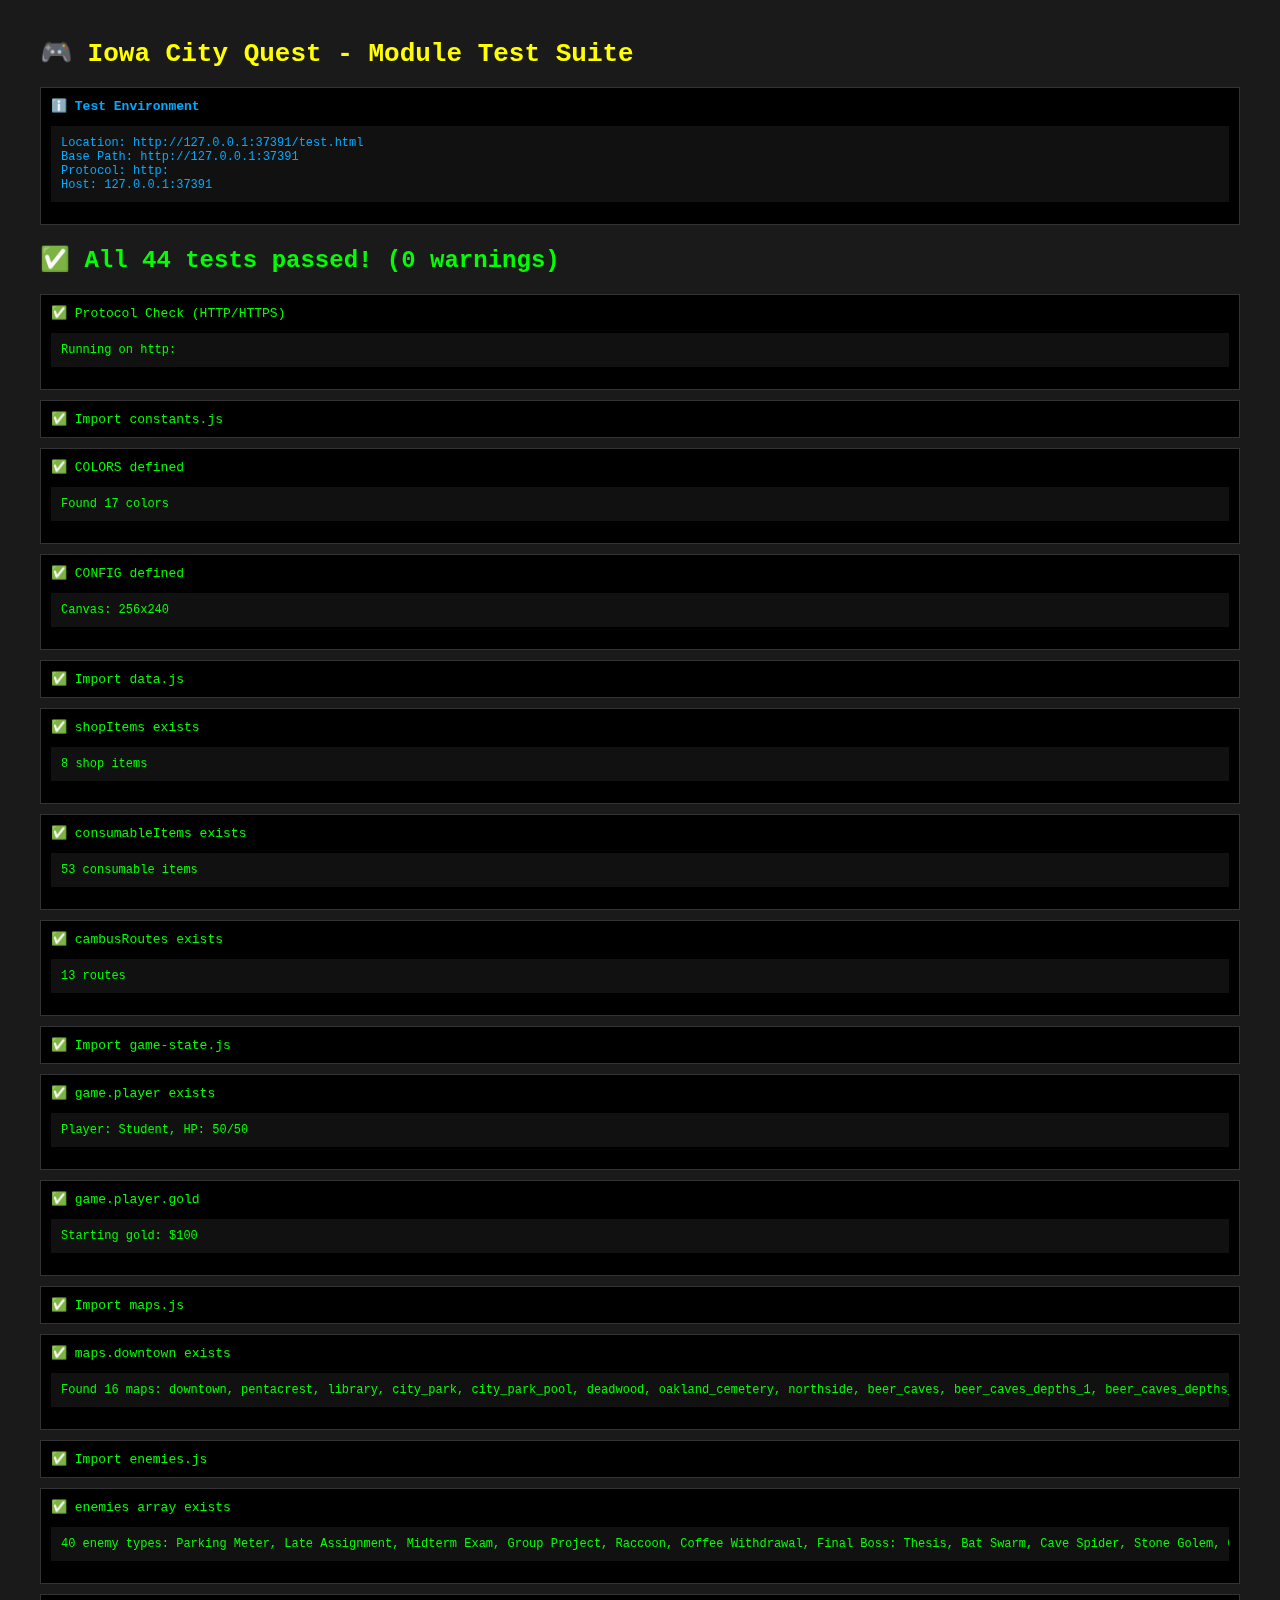
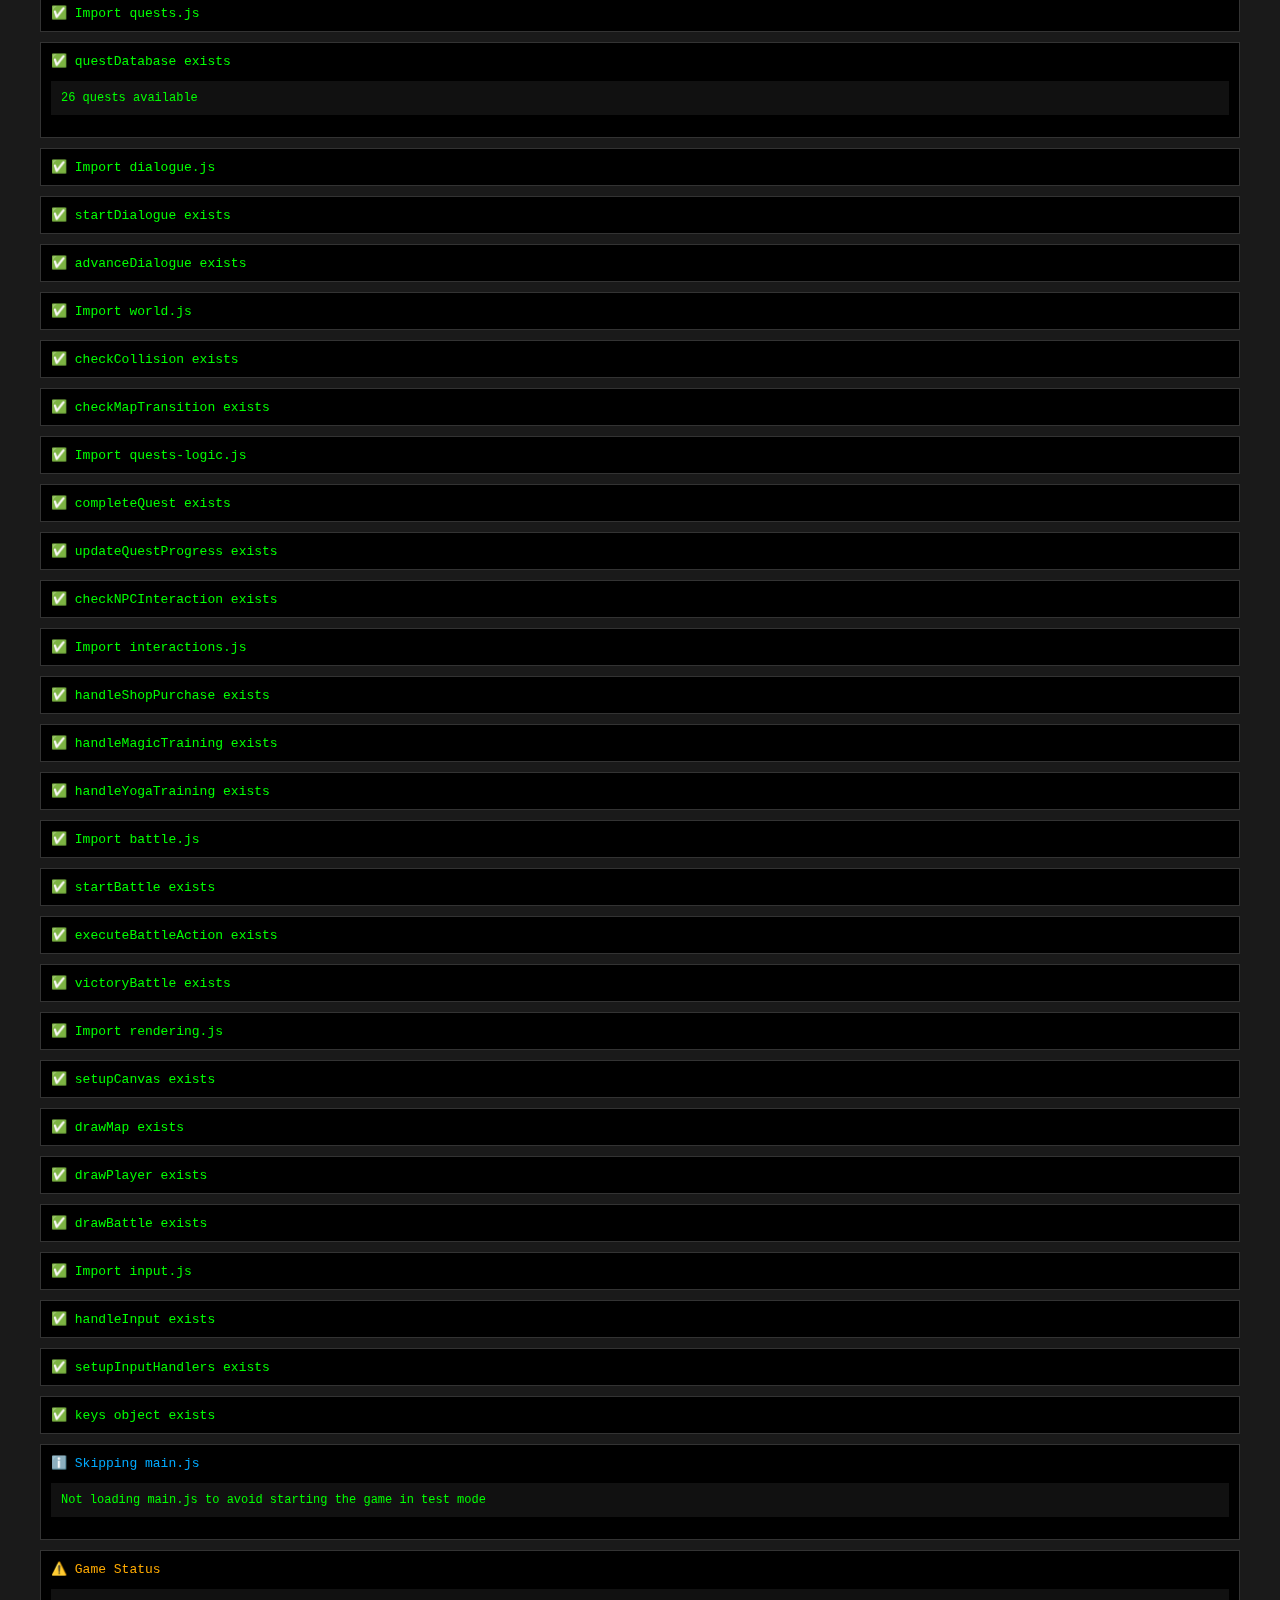
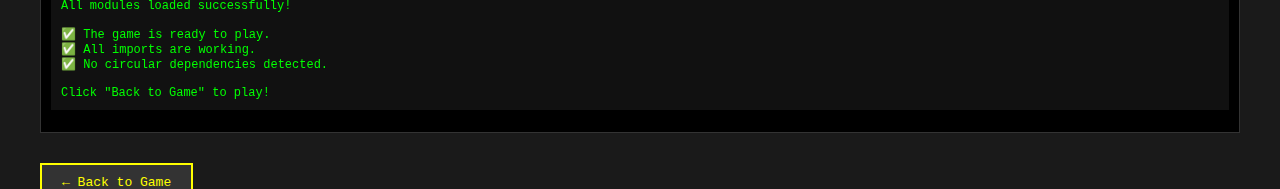
<file: test.html>
<!DOCTYPE html>
<html lang="en">
<head>
  <meta charset="UTF-8">
  <meta name="viewport" content="width=device-width, initial-scale=1.0">
  <title>Iowa City Quest - Test Suite</title>
  <style>
    body {
      font-family: monospace;
      background: #1a1a1a;
      color: #00ff00;
      padding: 20px;
      max-width: 1200px;
      margin: 0 auto;
    }
    h1 { color: #ffff00; }
    .test { 
      margin: 10px 0;
      padding: 10px;
      border: 1px solid #333;
      background: #000;
    }
    .pass { color: #00ff00; }
    .fail { color: #ff0000; }
    .warn { color: #ffaa00; }
    .info { color: #00aaff; }
    pre {
      background: #111;
      padding: 10px;
      overflow-x: auto;
      font-size: 12px;
    }
    #status {
      font-size: 24px;
      font-weight: bold;
      margin: 20px 0;
    }
    .back-link {
      display: inline-block;
      margin: 20px 0;
      padding: 10px 20px;
      background: #333;
      color: #ffff00;
      text-decoration: none;
      border: 2px solid #ffff00;
    }
    .back-link:hover {
      background: #444;
    }
  </style>
</head>
<body>
  <h1>🎮 Iowa City Quest - Module Test Suite</h1>
  
  <div class="test info">
    <strong>ℹ️ Test Environment</strong>
    <pre id="env-info">Loading...</pre>
  </div>
  
  <div id="status">⏳ Running tests...</div>
  <div id="results"></div>
  
  <a href="./" class="back-link">← Back to Game</a>

  <script type="module">
    const results = document.getElementById('results');
    const status = document.getElementById('status');
    const envInfo = document.getElementById('env-info');
    let passCount = 0;
    let failCount = 0;
    let warnCount = 0;

    // Detect base path (works for both local and GitHub Pages)
    const basePath = window.location.pathname.substring(0, window.location.pathname.lastIndexOf('/'));
    const fullBasePath = window.location.origin + basePath;
    
    // Show environment info
    envInfo.textContent = `Location: ${window.location.href}
Base Path: ${fullBasePath}
Protocol: ${window.location.protocol}
Host: ${window.location.host}`;

    function addTest(name, passed, message = '') {
      const div = document.createElement('div');
      div.className = 'test';
      
      const icon = passed ? '✅' : '❌';
      const className = passed ? 'pass' : 'fail';
      
      div.innerHTML = `
        <span class="${className}">${icon} ${name}</span>
        ${message ? `<pre>${message}</pre>` : ''}
      `;
      
      results.appendChild(div);
      
      if (passed) passCount++;
      else failCount++;
    }

    function addWarning(name, message) {
      const div = document.createElement('div');
      div.className = 'test';
      div.innerHTML = `<span class="warn">⚠️  ${name}</span><pre>${message}</pre>`;
      results.appendChild(div);
      warnCount++;
    }

    function addInfo(name, message) {
      const div = document.createElement('div');
      div.className = 'test';
      div.innerHTML = `<span class="info">ℹ️  ${name}</span><pre>${message}</pre>`;
      results.appendChild(div);
    }

    async function runTests() {
      try {
        // Test HTTPS requirement for ES6 modules
        if (window.location.protocol === 'file:') {
          addWarning('Protocol Check', 'Running from file:// - ES6 modules require HTTP/HTTPS.\nPlease use: python3 -m http.server');
          status.innerHTML = '⚠️ Cannot run tests from file://';
          return;
        }
        
        addTest('Protocol Check (HTTP/HTTPS)', true, `Running on ${window.location.protocol}`);

        // Test 1: Import constants
        const constantsModule = await import('./js/constants.js');
        addTest('Import constants.js', true);
        const { COLORS, CONFIG, isMobile } = constantsModule;
        
        // Test 2: Check data structures
        addTest('COLORS defined', typeof COLORS === 'object' && COLORS.red, 
          `Found ${Object.keys(COLORS).length} colors`);
        addTest('CONFIG defined', typeof CONFIG === 'object' && CONFIG.canvasWidth,
          `Canvas: ${CONFIG.canvasWidth}x${CONFIG.canvasHeight}`);
        
        // Test 3: Import data
        const dataModule = await import('./js/data.js');
        addTest('Import data.js', true);
        addTest('shopItems exists', Array.isArray(dataModule.shopItems),
          `${dataModule.shopItems.length} shop items`);
        addTest('consumableItems exists', Array.isArray(dataModule.consumableItems),
          `${dataModule.consumableItems.length} consumable items`);
        addTest('cambusRoutes exists', Array.isArray(dataModule.cambusRoutes),
          `${dataModule.cambusRoutes.length} routes`);
        
        // Test 4: Import game state
        const { game } = await import('./js/game-state.js');
        addTest('Import game-state.js', true);
        addTest('game.player exists', game.player && typeof game.player.hp === 'number',
          `Player: ${game.player.name}, HP: ${game.player.hp}/${game.player.maxHp}`);
        addTest('game.player.gold', typeof game.player.gold === 'number',
          `Starting gold: $${game.player.gold}`);
        
        // Test 5: Import maps
        const { maps } = await import('./js/maps.js');
        addTest('Import maps.js', true);
        const mapNames = Object.keys(maps);
        addTest('maps.downtown exists', maps.downtown && maps.downtown.tiles,
          `Found ${mapNames.length} maps: ${mapNames.join(', ')}`);
        
        // Test 6: Import enemies
        const { enemies } = await import('./js/enemies.js');
        addTest('Import enemies.js', true);
        addTest('enemies array exists', Array.isArray(enemies) && enemies.length > 0,
          `${enemies.length} enemy types: ${enemies.map(e => e.name).join(', ')}`);
        
        // Test 7: Import quests
        const { questDatabase } = await import('./js/quests.js');
        addTest('Import quests.js', true);
        const questCount = Object.keys(questDatabase).length;
        addTest('questDatabase exists', typeof questDatabase === 'object',
          `${questCount} quests available`);
        
        // Test 8: Import dialogue
        const dialogueModule = await import('./js/dialogue.js');
        addTest('Import dialogue.js', true);
        addTest('startDialogue exists', typeof dialogueModule.startDialogue === 'function');
        addTest('advanceDialogue exists', typeof dialogueModule.advanceDialogue === 'function');
        
        // Test 9: Import world
        const worldModule = await import('./js/world.js');
        addTest('Import world.js', true);
        addTest('checkCollision exists', typeof worldModule.checkCollision === 'function');
        addTest('checkMapTransition exists', typeof worldModule.checkMapTransition === 'function');
        
        // Test 10: Import quests-logic
        const questsLogicModule = await import('./js/quests-logic.js');
        addTest('Import quests-logic.js', true);
        addTest('completeQuest exists', typeof questsLogicModule.completeQuest === 'function');
        addTest('updateQuestProgress exists', typeof questsLogicModule.updateQuestProgress === 'function');
        addTest('checkNPCInteraction exists', typeof questsLogicModule.checkNPCInteraction === 'function');
        
        // Test 11: Import interactions
        const interactionsModule = await import('./js/interactions.js');
        addTest('Import interactions.js', true);
        addTest('handleShopPurchase exists', typeof interactionsModule.handleShopPurchase === 'function');
        addTest('handleMagicTraining exists', typeof interactionsModule.handleMagicTraining === 'function');
        addTest('handleYogaTraining exists', typeof interactionsModule.handleYogaTraining === 'function');
        
        // Test 12: Import battle
        const battleModule = await import('./js/battle.js');
        addTest('Import battle.js', true);
        addTest('startBattle exists', typeof battleModule.startBattle === 'function');
        addTest('executeBattleAction exists', typeof battleModule.executeBattleAction === 'function');
        addTest('victoryBattle exists', typeof battleModule.victoryBattle === 'function');
        
        // Test 13: Import rendering
        const renderingModule = await import('./js/rendering.js');
        addTest('Import rendering.js', true);
        addTest('setupCanvas exists', typeof renderingModule.setupCanvas === 'function');
        addTest('drawMap exists', typeof renderingModule.drawMap === 'function');
        addTest('drawPlayer exists', typeof renderingModule.drawPlayer === 'function');
        addTest('drawBattle exists', typeof renderingModule.drawBattle === 'function');
        
        // Test 14: Import input
        const inputModule = await import('./js/input.js');
        addTest('Import input.js', true);
        addTest('handleInput exists', typeof inputModule.handleInput === 'function');
        addTest('setupInputHandlers exists', typeof inputModule.setupInputHandlers === 'function');
        addTest('keys object exists', typeof inputModule.keys === 'object');
        
        // Test 15: Import main (this will start the game)
        addInfo('Skipping main.js', 'Not loading main.js to avoid starting the game in test mode');
        
        // Summary
        const totalTests = passCount + failCount;
        status.innerHTML = failCount === 0 
          ? `✅ All ${passCount} tests passed! (${warnCount} warnings)`
          : `❌ ${failCount} failed, ${passCount} passed (${totalTests} total)`;
        
        if (failCount === 0) {
          addWarning('Game Status', 'All modules loaded successfully!\n\n✅ The game is ready to play.\n✅ All imports are working.\n✅ No circular dependencies detected.\n\nClick "Back to Game" to play!');
        }
        
      } catch (error) {
        addTest('Fatal Error', false, error.stack || error.message);
        status.innerHTML = '❌ Tests failed with errors';
        console.error('Test error:', error);
      }
    }

    runTests();
  </script>
</body>
</html>
</file>
<file: game.css>
@import url('https://fonts.googleapis.com/css2?family=Press+Start+2P&display=swap');

* {
  margin: 0;
  padding: 0;
  box-sizing: border-box;
}

body {
  background: #000;
  display: flex;
  justify-content: center;
  align-items: center;
  min-height: 100vh;
  font-family: 'Press Start 2P', monospace;
  image-rendering: pixelated;
  image-rendering: -moz-crisp-edges;
  image-rendering: crisp-edges;
}

#game-container {
  position: relative;
  width: 768px;
  height: 720px;
  background: #000;
  border: 8px solid #444;
  box-shadow: 0 0 40px rgba(0, 0, 0, 0.8);
}

canvas {
  display: block;
  image-rendering: pixelated;
  image-rendering: -moz-crisp-edges;
  image-rendering: crisp-edges;
  -ms-interpolation-mode: nearest-neighbor;
  position: relative;
  z-index: 1;
}

@media (min-width: 769px) {
  canvas {
    width: 768px;
    height: 720px;
  }
}

@media (max-width: 768px) {
  body {
    padding: 0;
    margin: 0;
    overflow-y: auto;
    overflow-x: hidden;
    -webkit-overflow-scrolling: touch;
  }
  
  #container {
    width: 100vw;
    display: flex;
    flex-direction: column;
    align-items: center;
    padding-bottom: 220px;
  }
  
  canvas {
    width: 100vw;
    height: auto;
  }
}

.mobile-controls {
  display: none;
  position: fixed;
  bottom: 0;
  left: 0;
  right: 0;
  width: 100vw;
  height: 200px;
  background: rgba(0, 0, 0, 0.95);
  touch-action: none;
  user-select: none;
  -webkit-user-select: none;
  z-index: 1000;
}

.mobile-controls.active {
  display: block;
}

.dpad {
  position: absolute;
  left: 30px;
  top: 50%;
  transform: translateY(-50%);
  width: 120px;
  height: 120px;
}

.dpad-btn {
  position: absolute;
  width: 40px;
  height: 40px;
  background: rgba(255, 255, 255, 0.3);
  border: 2px solid rgba(255, 255, 255, 0.6);
  border-radius: 4px;
  display: flex;
  align-items: center;
  justify-content: center;
  font-size: 20px;
  color: white;
  font-weight: bold;
  touch-action: none;
  z-index: 1001;
}

.dpad-arrow {
  display: block;
  line-height: 1;
  transform-origin: center;
}

.dpad-left .dpad-arrow {
  transform: rotate(-90deg);
}

.dpad-right .dpad-arrow {
  transform: rotate(90deg);
}

.dpad-btn:active {
  background: rgba(255, 255, 255, 0.6);
}

.dpad-up { top: 0; left: 40px; }
.dpad-down { bottom: 0; left: 40px; }
.dpad-left { top: 40px; left: 0; }
.dpad-right { top: 40px; right: 0; }

.action-buttons {
  position: absolute;
  right: 30px;
  top: 50%;
  transform: translateY(-50%);
  width: 140px;
  height: 80px;
  z-index: 1001;
}

.action-btn {
  position: absolute;
  width: 60px;
  height: 60px;
  background: rgba(255, 200, 0, 0.4);
  border: 2px solid rgba(255, 200, 0, 0.8);
  border-radius: 50%;
  display: flex;
  align-items: center;
  justify-content: center;
  font-size: 12px;
  color: white;
  font-weight: bold;
  touch-action: none;
  font-family: 'Press Start 2P', monospace;
  z-index: 1002;
}

.action-btn:active {
  background: rgba(255, 200, 0, 0.7);
}

.btn-action { top: 10px; right: 0; }
.btn-menu { top: 10px; right: 80px; }

#title-screen {
  position: absolute;
  top: 0;
  left: 0;
  width: 100%;
  height: 100%;
  background: linear-gradient(180deg, #1a1a2e 0%, #0f0f1e 100%);
  display: flex;
  flex-direction: column;
  justify-content: center;
  align-items: center;
  color: #fff;
  z-index: 10;
  animation: fadeIn 1s;
}

#title-screen.hidden {
  display: none;
}

@keyframes fadeIn {
  from { opacity: 0; }
  to { opacity: 1; }
}

@keyframes blink {
  0%, 49% { opacity: 1; }
  50%, 100% { opacity: 0; }
}

.title {
  font-size: 32px;
  color: #ffd700;
  text-shadow: 4px 4px #8b4513;
  margin-bottom: 40px;
  animation: pulse 2s infinite;
}

@keyframes pulse {
  0%, 100% { transform: scale(1); }
  50% { transform: scale(1.05); }
}

.subtitle {
  font-size: 12px;
  color: #aaa;
  margin-bottom: 60px;
}

.start-text {
  font-size: 14px;
  color: #fff;
  animation: blink 1.5s infinite;
}

.controls {
  position: absolute;
  bottom: 20px;
  font-size: 8px;
  color: #666;
  text-align: center;
}
</file>
